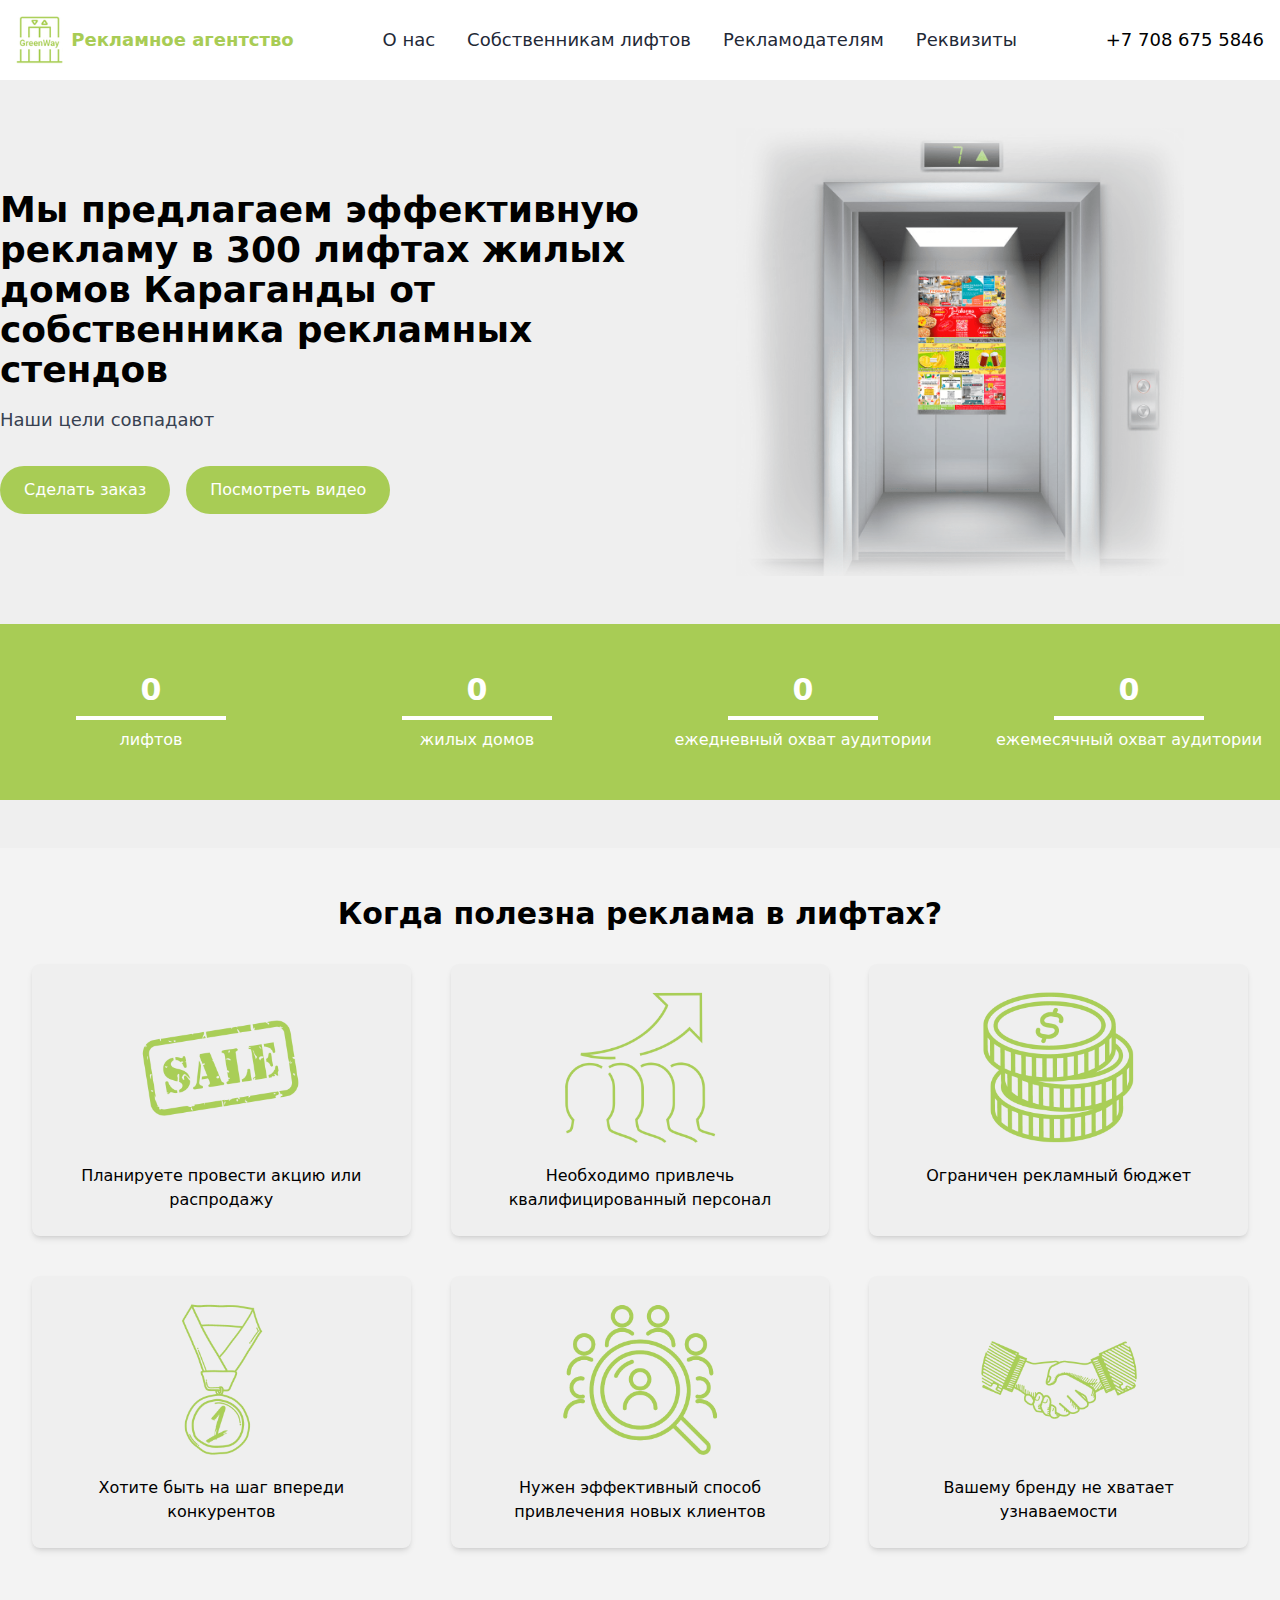
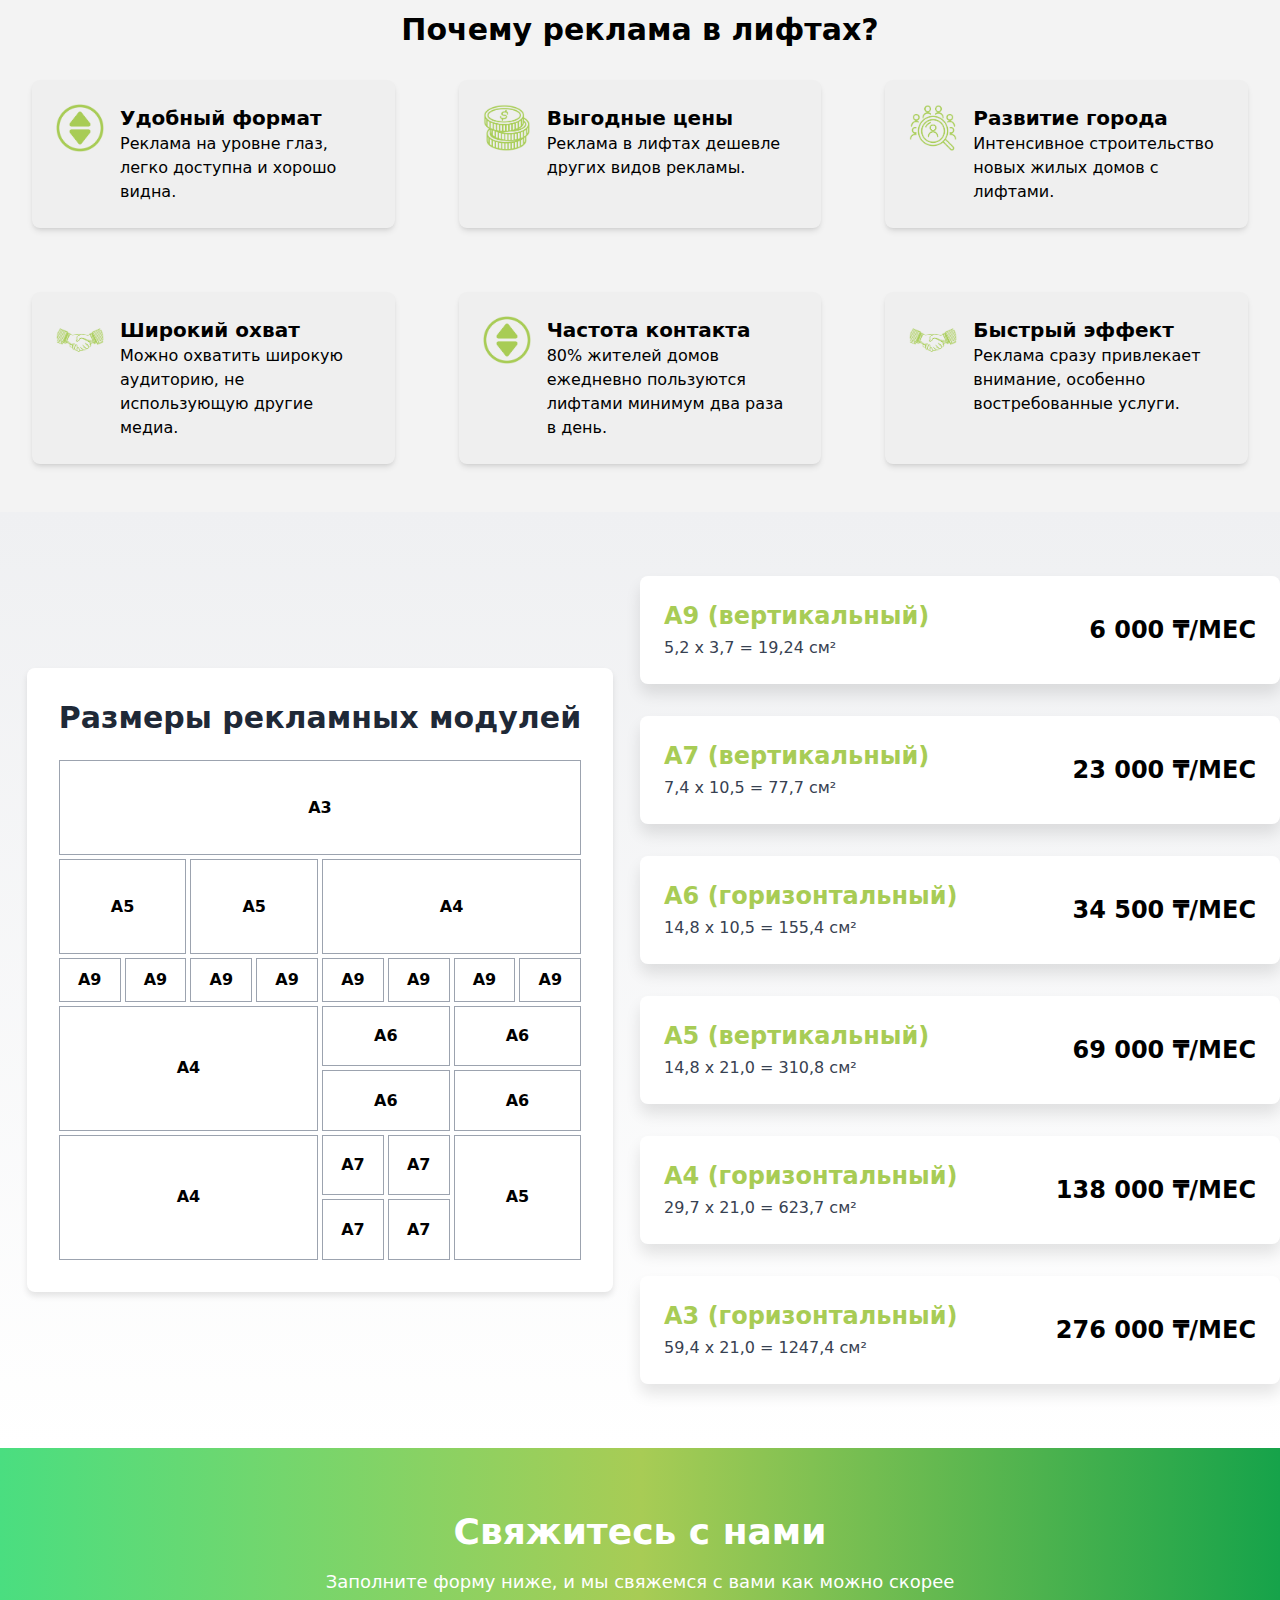
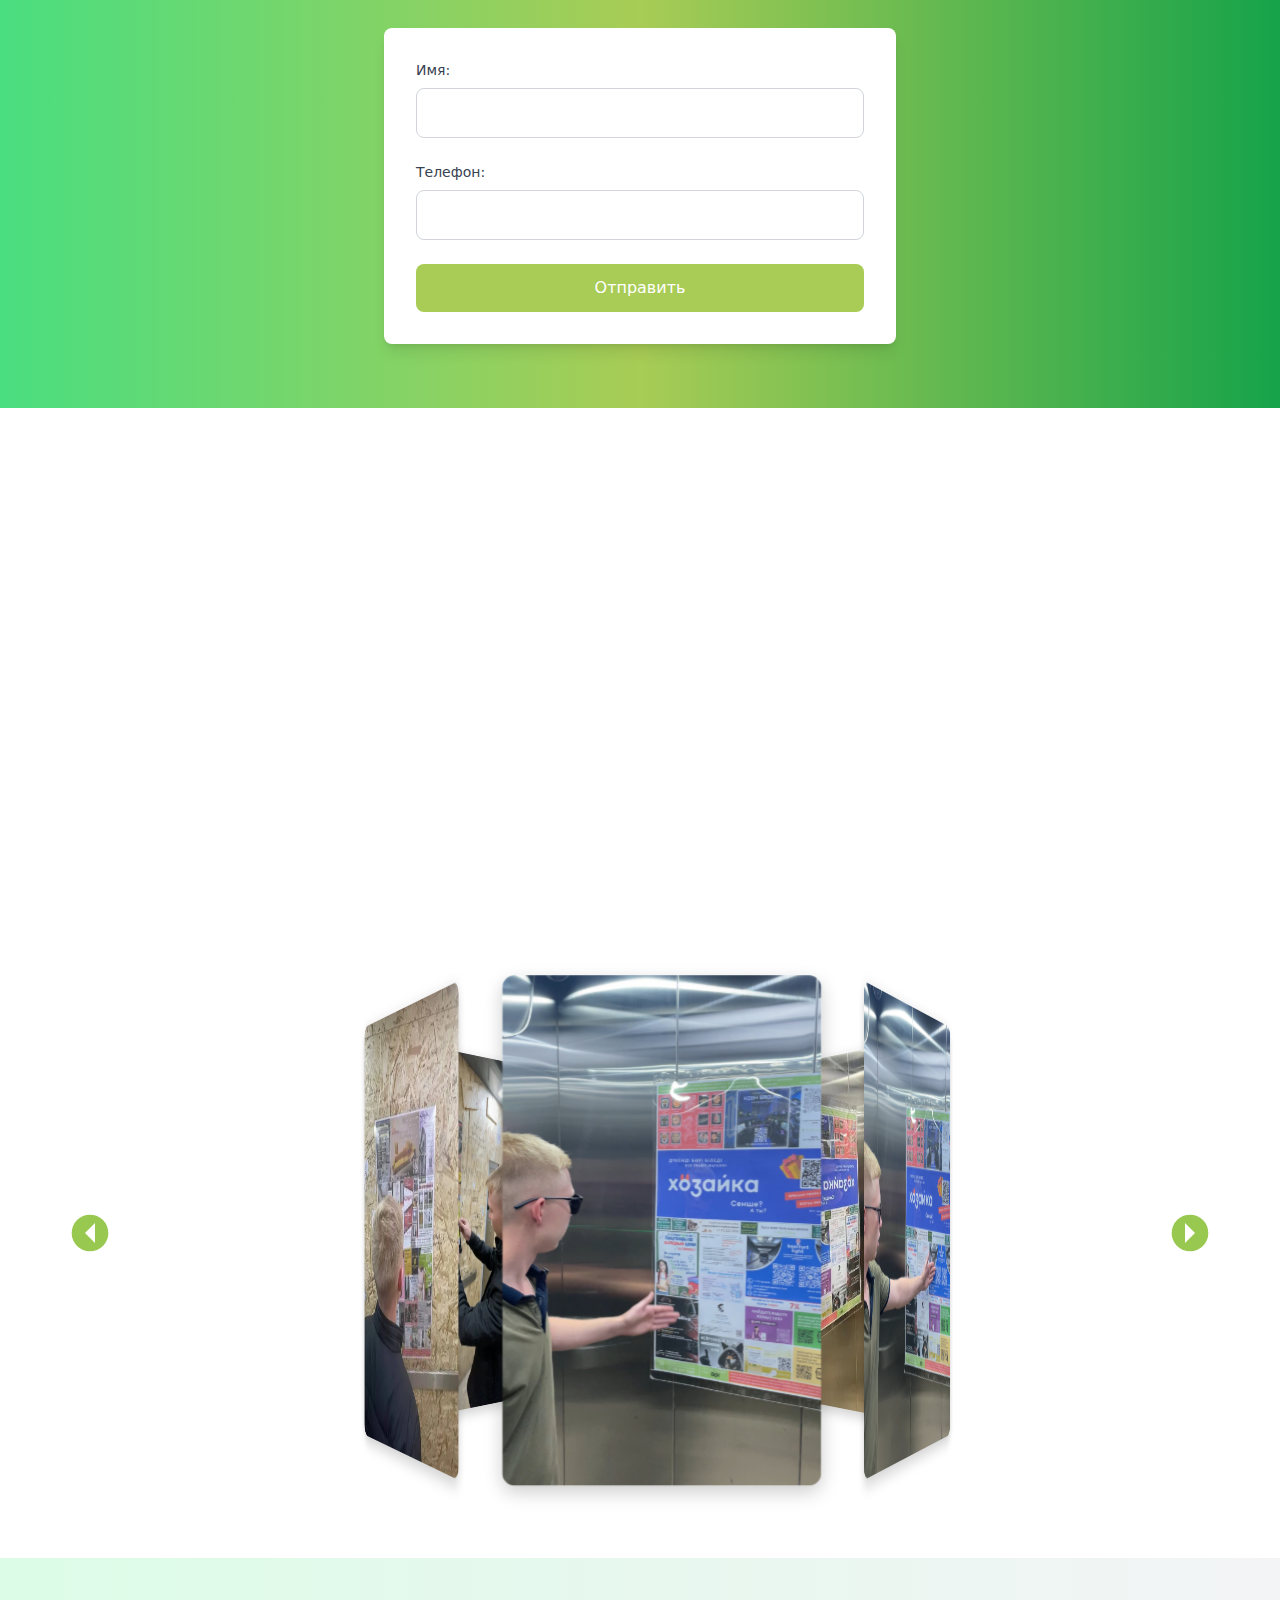
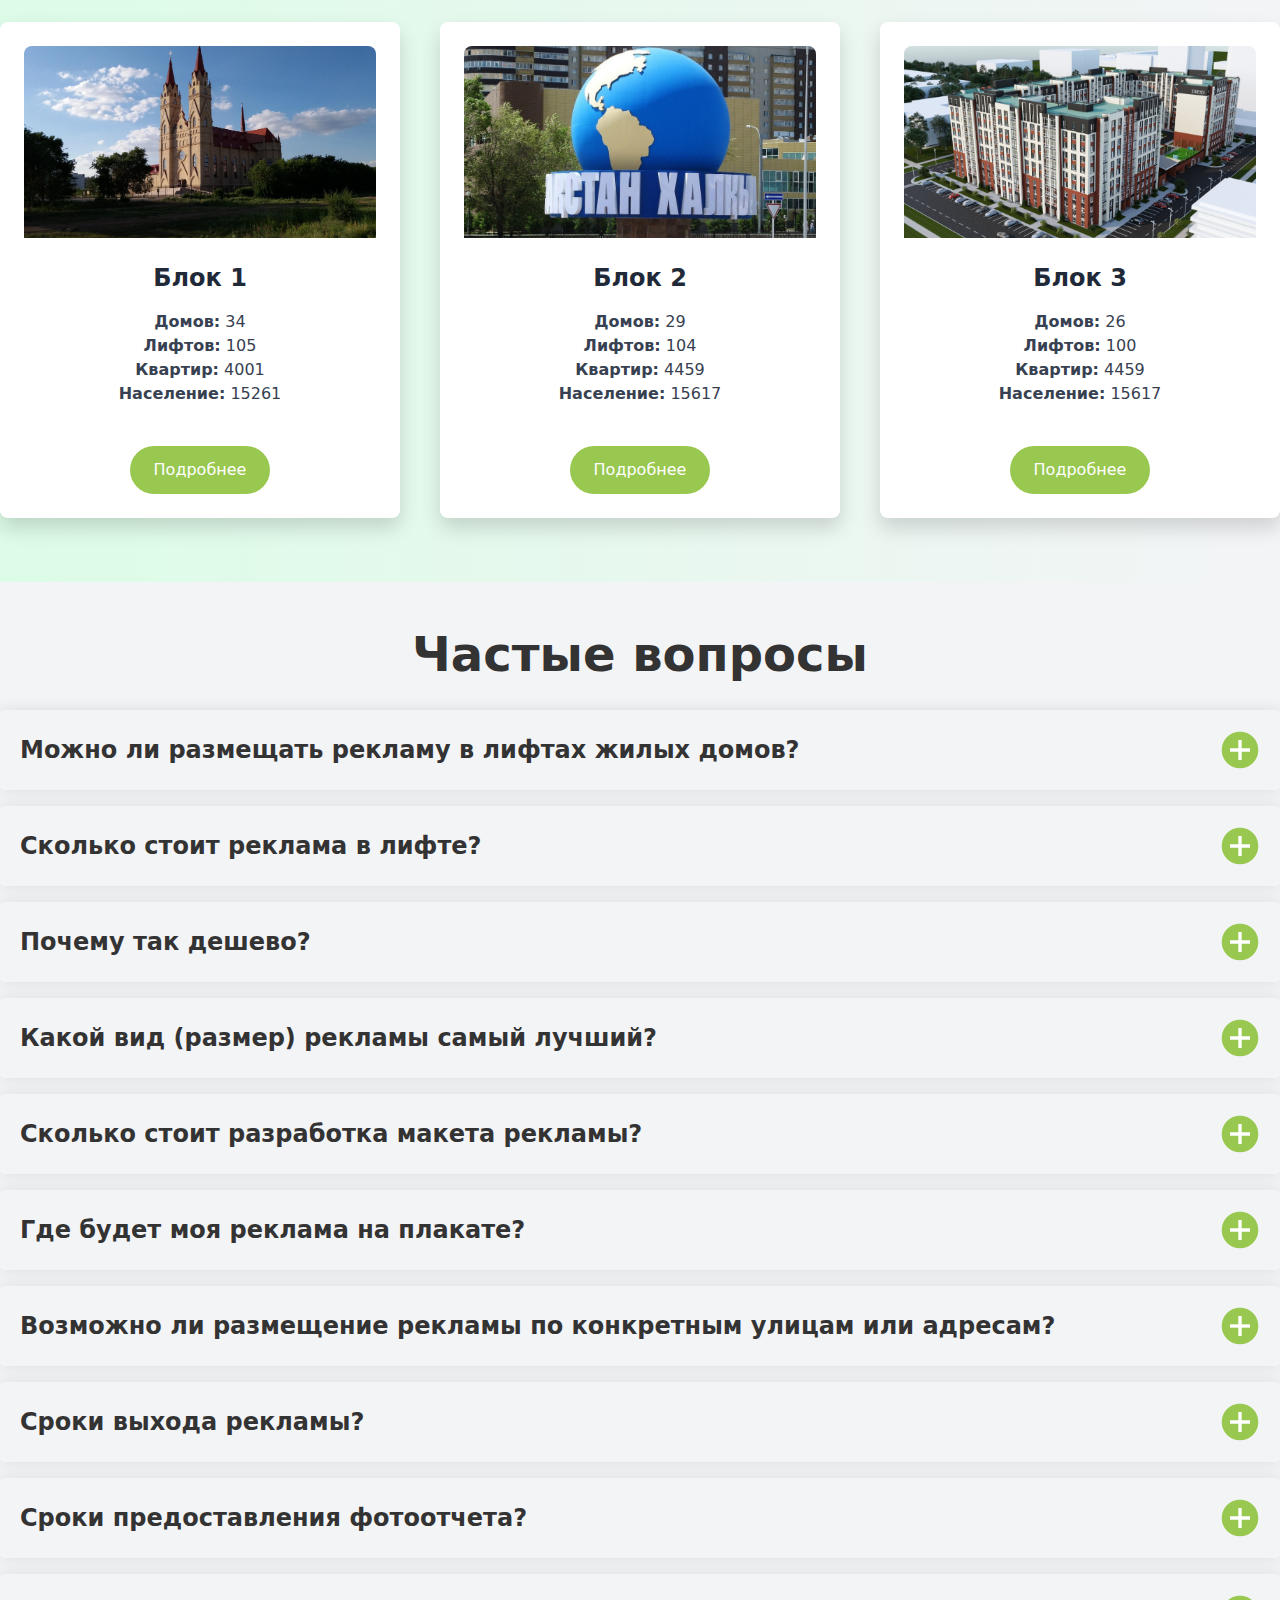
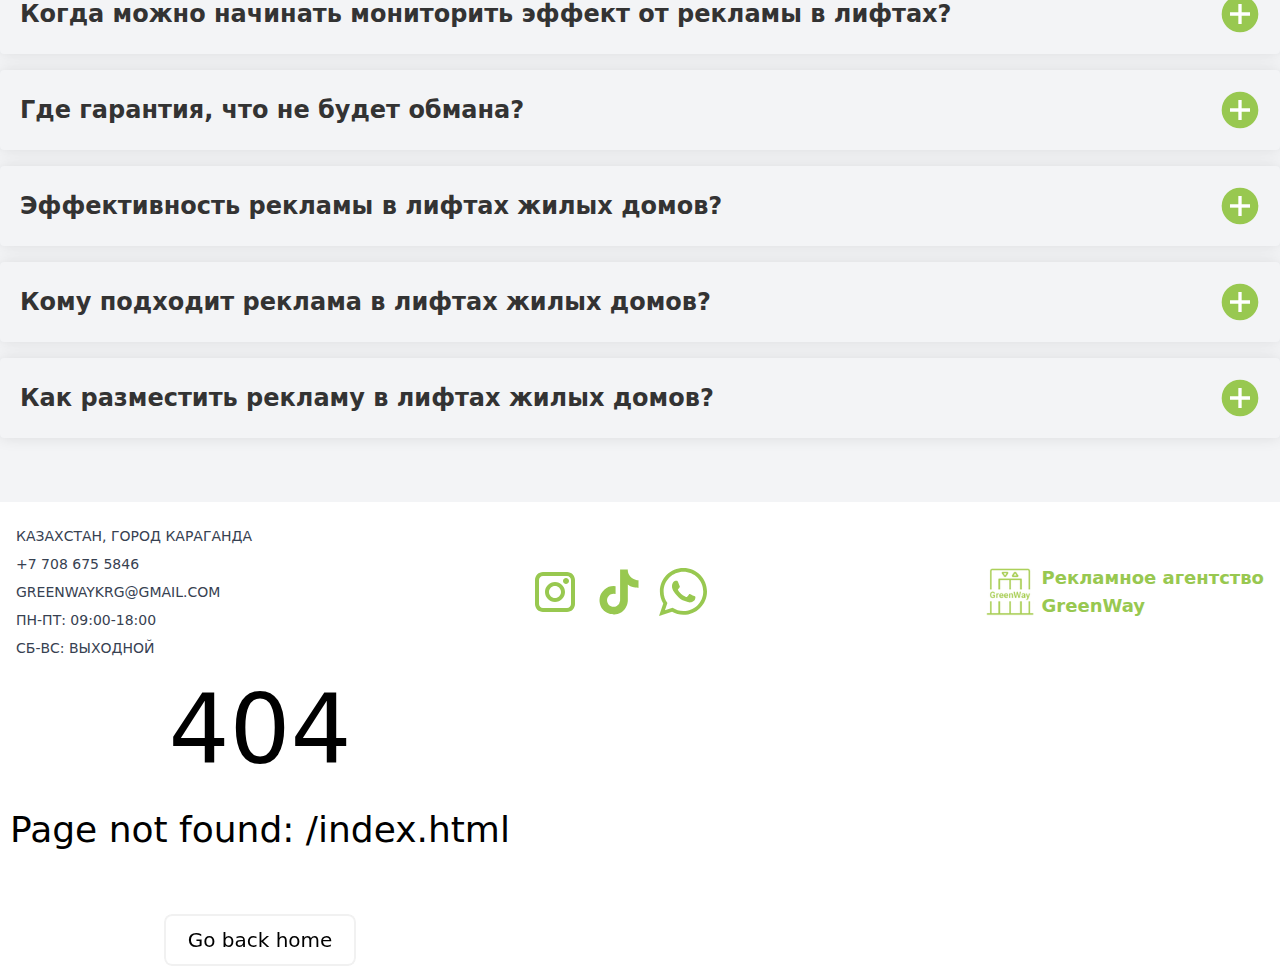
<file: index.html>
<!DOCTYPE html><html  data-capo=""><head><meta charset="utf-8">
<meta name="viewport" content="width=device-width, initial-scale=1">
<style>*,::backdrop,:after,:before{--tw-border-spacing-x:0;--tw-border-spacing-y:0;--tw-translate-x:0;--tw-translate-y:0;--tw-rotate:0;--tw-skew-x:0;--tw-skew-y:0;--tw-scale-x:1;--tw-scale-y:1;--tw-pan-x: ;--tw-pan-y: ;--tw-pinch-zoom: ;--tw-scroll-snap-strictness:proximity;--tw-gradient-from-position: ;--tw-gradient-via-position: ;--tw-gradient-to-position: ;--tw-ordinal: ;--tw-slashed-zero: ;--tw-numeric-figure: ;--tw-numeric-spacing: ;--tw-numeric-fraction: ;--tw-ring-inset: ;--tw-ring-offset-width:0px;--tw-ring-offset-color:#fff;--tw-ring-color:#3b82f680;--tw-ring-offset-shadow:0 0 #0000;--tw-ring-shadow:0 0 #0000;--tw-shadow:0 0 #0000;--tw-shadow-colored:0 0 #0000;--tw-blur: ;--tw-brightness: ;--tw-contrast: ;--tw-grayscale: ;--tw-hue-rotate: ;--tw-invert: ;--tw-saturate: ;--tw-sepia: ;--tw-drop-shadow: ;--tw-backdrop-blur: ;--tw-backdrop-brightness: ;--tw-backdrop-contrast: ;--tw-backdrop-grayscale: ;--tw-backdrop-hue-rotate: ;--tw-backdrop-invert: ;--tw-backdrop-opacity: ;--tw-backdrop-saturate: ;--tw-backdrop-sepia: ;--tw-contain-size: ;--tw-contain-layout: ;--tw-contain-paint: ;--tw-contain-style: }/*! tailwindcss v3.4.13 | MIT License | https://tailwindcss.com*/*,:after,:before{border:0 solid #e5e7eb;box-sizing:border-box}:after,:before{--tw-content:""}:host,html{line-height:1.5;-webkit-text-size-adjust:100%;font-family:ui-sans-serif,system-ui,sans-serif,Apple Color Emoji,Segoe UI Emoji,Segoe UI Symbol,Noto Color Emoji;font-feature-settings:normal;font-variation-settings:normal;tab-size:4;-webkit-tap-highlight-color:transparent}body{line-height:inherit;margin:0}hr{border-top-width:1px;color:inherit;height:0}abbr:where([title]){-webkit-text-decoration:underline dotted;text-decoration:underline dotted}h1,h2,h3,h4,h5,h6{font-size:inherit;font-weight:inherit}a{color:inherit;text-decoration:inherit}b,strong{font-weight:bolder}code,kbd,pre,samp{font-family:ui-monospace,SFMono-Regular,Menlo,Monaco,Consolas,Liberation Mono,Courier New,monospace;font-feature-settings:normal;font-size:1em;font-variation-settings:normal}small{font-size:80%}sub,sup{font-size:75%;line-height:0;position:relative;vertical-align:initial}sub{bottom:-.25em}sup{top:-.5em}table{border-collapse:collapse;border-color:inherit;text-indent:0}button,input,optgroup,select,textarea{color:inherit;font-family:inherit;font-feature-settings:inherit;font-size:100%;font-variation-settings:inherit;font-weight:inherit;letter-spacing:inherit;line-height:inherit;margin:0;padding:0}button,select{text-transform:none}button,input:where([type=button]),input:where([type=reset]),input:where([type=submit]){-webkit-appearance:button;background-color:initial;background-image:none}:-moz-focusring{outline:auto}:-moz-ui-invalid{box-shadow:none}progress{vertical-align:initial}::-webkit-inner-spin-button,::-webkit-outer-spin-button{height:auto}[type=search]{-webkit-appearance:textfield;outline-offset:-2px}::-webkit-search-decoration{-webkit-appearance:none}::-webkit-file-upload-button{-webkit-appearance:button;font:inherit}summary{display:list-item}blockquote,dd,dl,figure,h1,h2,h3,h4,h5,h6,hr,p,pre{margin:0}fieldset{margin:0}fieldset,legend{padding:0}menu,ol,ul{list-style:none;margin:0;padding:0}dialog{padding:0}textarea{resize:vertical}input::placeholder,textarea::placeholder{color:#9ca3af;opacity:1}[role=button],button{cursor:pointer}:disabled{cursor:default}audio,canvas,embed,iframe,img,object,svg,video{display:block;vertical-align:middle}img,video{height:auto;max-width:100%}[hidden]{display:none}.container{width:100%}@media (min-width:640px){.container{max-width:640px}}@media (min-width:768px){.container{max-width:768px}}@media (min-width:1024px){.container{max-width:1024px}}@media (min-width:1280px){.container{max-width:1280px}}@media (min-width:1536px){.container{max-width:1536px}}.fixed{position:fixed}.absolute{position:absolute}.relative{position:relative}.inset-0{inset:0}.right-4{right:1rem}.top-4{top:1rem}.z-50{z-index:50}.col-span-1{grid-column:span 1/span 1}.col-span-2{grid-column:span 2/span 2}.col-span-4{grid-column:span 4/span 4}.col-span-8{grid-column:span 8/span 8}.row-span-1{grid-row:span 1/span 1}.row-span-2{grid-row:span 2/span 2}.row-span-4{grid-row:span 4/span 4}.mx-4{margin-left:1rem;margin-right:1rem}.mx-auto{margin-left:auto;margin-right:auto}.mb-2{margin-bottom:.5rem}.mb-4{margin-bottom:1rem}.mb-6{margin-bottom:1.5rem}.mb-8{margin-bottom:2rem}.ml-11{margin-left:2.75rem}.ml-3{margin-left:.75rem}.mt-1{margin-top:.25rem}.mt-12{margin-top:3rem}.mt-16{margin-top:4rem}.mt-2{margin-top:.5rem}.mt-4{margin-top:1rem}.mt-6{margin-top:1.5rem}.mt-8{margin-top:2rem}.block{display:block}.flex{display:flex}.grid{display:grid}.hidden{display:none}.h-12{height:3rem}.h-40{height:10rem}.h-48{height:12rem}.h-64{height:16rem}.h-8{height:2rem}.h-\[500px\]{height:500px}.h-auto{height:auto}.w-12{width:3rem}.w-8{width:2rem}.w-\[150px\]{width:150px}.w-full{width:100%}.max-w-lg{max-width:32rem}.max-w-xl{max-width:36rem}.flex-grow{flex-grow:1}.transform{transform:translate(var(--tw-translate-x),var(--tw-translate-y)) rotate(var(--tw-rotate)) skewX(var(--tw-skew-x)) skewY(var(--tw-skew-y)) scaleX(var(--tw-scale-x)) scaleY(var(--tw-scale-y))}.cursor-pointer{cursor:pointer}.resize{resize:both}.grid-cols-1{grid-template-columns:repeat(1,minmax(0,1fr))}.grid-cols-2{grid-template-columns:repeat(2,minmax(0,1fr))}.grid-cols-8{grid-template-columns:repeat(8,minmax(0,1fr))}.flex-col{flex-direction:column}.flex-col-reverse{flex-direction:column-reverse}.items-start{align-items:flex-start}.items-center{align-items:center}.justify-center{justify-content:center}.justify-between{justify-content:space-between}.gap-1{gap:.25rem}.gap-10{gap:2.5rem}.gap-6{gap:1.5rem}.space-x-2>:not([hidden])~:not([hidden]){--tw-space-x-reverse:0;margin-left:calc(.5rem*(1 - var(--tw-space-x-reverse)));margin-right:calc(.5rem*var(--tw-space-x-reverse))}.space-x-4>:not([hidden])~:not([hidden]){--tw-space-x-reverse:0;margin-left:calc(1rem*(1 - var(--tw-space-x-reverse)));margin-right:calc(1rem*var(--tw-space-x-reverse))}.space-x-8>:not([hidden])~:not([hidden]){--tw-space-x-reverse:0;margin-left:calc(2rem*(1 - var(--tw-space-x-reverse)));margin-right:calc(2rem*var(--tw-space-x-reverse))}.space-y-2>:not([hidden])~:not([hidden]){--tw-space-y-reverse:0;margin-bottom:calc(.5rem*var(--tw-space-y-reverse));margin-top:calc(.5rem*(1 - var(--tw-space-y-reverse)))}.space-y-4>:not([hidden])~:not([hidden]){--tw-space-y-reverse:0;margin-bottom:calc(1rem*var(--tw-space-y-reverse));margin-top:calc(1rem*(1 - var(--tw-space-y-reverse)))}.space-y-8>:not([hidden])~:not([hidden]){--tw-space-y-reverse:0;margin-bottom:calc(2rem*var(--tw-space-y-reverse));margin-top:calc(2rem*(1 - var(--tw-space-y-reverse)))}.rounded-full{border-radius:9999px}.rounded-lg{border-radius:.5rem}.rounded-md{border-radius:.375rem}.rounded-t-lg{border-top-left-radius:.5rem;border-top-right-radius:.5rem}.border{border-width:1px}.border-b-4{border-bottom-width:4px}.border-gray-300{--tw-border-opacity:1;border-color:rgb(209 213 219/var(--tw-border-opacity))}.border-gray-400{--tw-border-opacity:1;border-color:rgb(156 163 175/var(--tw-border-opacity))}.border-white{--tw-border-opacity:1;border-color:rgb(255 255 255/var(--tw-border-opacity))}.bg-\[\#a8cc55\]{--tw-bg-opacity:1;background-color:rgb(168 204 85/var(--tw-bg-opacity))}.bg-\[\#efefef\]{--tw-bg-opacity:1;background-color:rgb(239 239 239/var(--tw-bg-opacity))}.bg-\[\#f3f3f3\]{--tw-bg-opacity:1;background-color:rgb(243 243 243/var(--tw-bg-opacity))}.bg-black{--tw-bg-opacity:1;background-color:rgb(0 0 0/var(--tw-bg-opacity))}.bg-custom-green{--tw-bg-opacity:1;background-color:rgb(168 204 85/var(--tw-bg-opacity))}.bg-gray-200{--tw-bg-opacity:1;background-color:rgb(229 231 235/var(--tw-bg-opacity))}.bg-gray-50{--tw-bg-opacity:1;background-color:rgb(249 250 251/var(--tw-bg-opacity))}.bg-red-500{--tw-bg-opacity:1;background-color:rgb(239 68 68/var(--tw-bg-opacity))}.bg-white{--tw-bg-opacity:1;background-color:rgb(255 255 255/var(--tw-bg-opacity))}.bg-opacity-50{--tw-bg-opacity:0.5}.bg-gradient-to-r{background-image:linear-gradient(to right,var(--tw-gradient-stops))}.from-green-100{--tw-gradient-from:#dcfce7 var(--tw-gradient-from-position);--tw-gradient-to:#dcfce700 var(--tw-gradient-to-position);--tw-gradient-stops:var(--tw-gradient-from),var(--tw-gradient-to)}.from-green-400{--tw-gradient-from:#4ade80 var(--tw-gradient-from-position);--tw-gradient-to:#4ade8000 var(--tw-gradient-to-position);--tw-gradient-stops:var(--tw-gradient-from),var(--tw-gradient-to)}.via-\[\#a8cc55\]{--tw-gradient-to:#a8cc5500 var(--tw-gradient-to-position);--tw-gradient-stops:var(--tw-gradient-from),#a8cc55 var(--tw-gradient-via-position),var(--tw-gradient-to)}.to-gray-100{--tw-gradient-to:#f3f4f6 var(--tw-gradient-to-position)}.to-green-600{--tw-gradient-to:#16a34a var(--tw-gradient-to-position)}.fill-current{fill:currentColor}.object-cover{object-fit:cover}.p-10{padding:2.5rem}.p-3{padding:.75rem}.p-4{padding:1rem}.p-6{padding:1.5rem}.p-8{padding:2rem}.px-4{padding-left:1rem;padding-right:1rem}.px-6{padding-left:1.5rem;padding-right:1.5rem}.py-12{padding-bottom:3rem;padding-top:3rem}.py-16{padding-bottom:4rem;padding-top:4rem}.py-2{padding-bottom:.5rem;padding-top:.5rem}.py-3{padding-bottom:.75rem;padding-top:.75rem}.py-6{padding-bottom:1.5rem;padding-top:1.5rem}.pb-2{padding-bottom:.5rem}.text-left{text-align:left}.text-center{text-align:center}.text-right{text-align:right}.text-2xl{font-size:1.5rem;line-height:2rem}.text-3xl{font-size:1.875rem;line-height:2.25rem}.text-4xl{font-size:2.25rem;line-height:2.5rem}.text-5xl{font-size:3rem;line-height:1}.text-lg{font-size:1.125rem;line-height:1.75rem}.text-sm{font-size:.875rem;line-height:1.25rem}.text-xl{font-size:1.25rem;line-height:1.75rem}.font-bold{font-weight:700}.font-medium{font-weight:500}.font-normal{font-weight:400}.font-semibold{font-weight:600}.leading-tight{line-height:1.25}.text-black{--tw-text-opacity:1;color:rgb(0 0 0/var(--tw-text-opacity))}.text-custom-green{--tw-text-opacity:1;color:rgb(168 204 85/var(--tw-text-opacity))}.text-gray-500{--tw-text-opacity:1;color:rgb(107 114 128/var(--tw-text-opacity))}.text-gray-700{--tw-text-opacity:1;color:rgb(55 65 81/var(--tw-text-opacity))}.text-gray-800{--tw-text-opacity:1;color:rgb(31 41 55/var(--tw-text-opacity))}.text-green-500{--tw-text-opacity:1;color:rgb(34 197 94/var(--tw-text-opacity))}.text-red-500{--tw-text-opacity:1;color:rgb(239 68 68/var(--tw-text-opacity))}.text-white{--tw-text-opacity:1;color:rgb(255 255 255/var(--tw-text-opacity))}.shadow-2xl{--tw-shadow:0 25px 50px -12px #00000040;--tw-shadow-colored:0 25px 50px -12px var(--tw-shadow-color)}.shadow-2xl,.shadow-lg{box-shadow:var(--tw-ring-offset-shadow,0 0 #0000),var(--tw-ring-shadow,0 0 #0000),var(--tw-shadow)}.shadow-lg{--tw-shadow:0 10px 15px -3px #0000001a,0 4px 6px -4px #0000001a;--tw-shadow-colored:0 10px 15px -3px var(--tw-shadow-color),0 4px 6px -4px var(--tw-shadow-color)}.shadow-md{--tw-shadow:0 4px 6px -1px #0000001a,0 2px 4px -2px #0000001a;--tw-shadow-colored:0 4px 6px -1px var(--tw-shadow-color),0 2px 4px -2px var(--tw-shadow-color)}.shadow-md,.shadow-xl{box-shadow:var(--tw-ring-offset-shadow,0 0 #0000),var(--tw-ring-shadow,0 0 #0000),var(--tw-shadow)}.shadow-xl{--tw-shadow:0 20px 25px -5px #0000001a,0 8px 10px -6px #0000001a;--tw-shadow-colored:0 20px 25px -5px var(--tw-shadow-color),0 8px 10px -6px var(--tw-shadow-color)}.transition{transition-duration:.15s;transition-property:color,background-color,border-color,text-decoration-color,fill,stroke,opacity,box-shadow,transform,filter,-webkit-backdrop-filter;transition-property:color,background-color,border-color,text-decoration-color,fill,stroke,opacity,box-shadow,transform,filter,backdrop-filter;transition-property:color,background-color,border-color,text-decoration-color,fill,stroke,opacity,box-shadow,transform,filter,backdrop-filter,-webkit-backdrop-filter;transition-timing-function:cubic-bezier(.4,0,.2,1)}.transition-shadow{transition-duration:.15s;transition-property:box-shadow;transition-timing-function:cubic-bezier(.4,0,.2,1)}.duration-300{transition-duration:.3s}.ease-in-out{transition-timing-function:cubic-bezier(.4,0,.2,1)}.hover\:bg-\[\#98b84d\]:hover{--tw-bg-opacity:1;background-color:rgb(152 184 77/var(--tw-bg-opacity))}.hover\:bg-green-500:hover{--tw-bg-opacity:1;background-color:rgb(34 197 94/var(--tw-bg-opacity))}.hover\:bg-green-600:hover{--tw-bg-opacity:1;background-color:rgb(22 163 74/var(--tw-bg-opacity))}.hover\:bg-red-600:hover{--tw-bg-opacity:1;background-color:rgb(220 38 38/var(--tw-bg-opacity))}.hover\:text-custom-green:hover{--tw-text-opacity:1;color:rgb(168 204 85/var(--tw-text-opacity))}.hover\:text-gray-700:hover{--tw-text-opacity:1;color:rgb(55 65 81/var(--tw-text-opacity))}.hover\:shadow-2xl:hover{--tw-shadow:0 25px 50px -12px #00000040;--tw-shadow-colored:0 25px 50px -12px var(--tw-shadow-color)}.hover\:shadow-2xl:hover,.hover\:shadow-lg:hover{box-shadow:var(--tw-ring-offset-shadow,0 0 #0000),var(--tw-ring-shadow,0 0 #0000),var(--tw-shadow)}.hover\:shadow-lg:hover{--tw-shadow:0 10px 15px -3px #0000001a,0 4px 6px -4px #0000001a;--tw-shadow-colored:0 10px 15px -3px var(--tw-shadow-color),0 4px 6px -4px var(--tw-shadow-color)}.focus\:outline-none:focus{outline:2px solid #0000;outline-offset:2px}.focus\:ring-2:focus{--tw-ring-offset-shadow:var(--tw-ring-inset) 0 0 0 var(--tw-ring-offset-width) var(--tw-ring-offset-color);--tw-ring-shadow:var(--tw-ring-inset) 0 0 0 calc(2px + var(--tw-ring-offset-width)) var(--tw-ring-color);box-shadow:var(--tw-ring-offset-shadow),var(--tw-ring-shadow),var(--tw-shadow,0 0 #0000)}.focus\:ring-\[\#a8cc55\]:focus,.focus\:ring-custom-green:focus{--tw-ring-opacity:1;--tw-ring-color:rgb(168 204 85/var(--tw-ring-opacity))}@media (min-width:640px){.sm\:grid-cols-2{grid-template-columns:repeat(2,minmax(0,1fr))}.sm\:grid-cols-4{grid-template-columns:repeat(4,minmax(0,1fr))}}@media (min-width:768px){.md\:block{display:block}.md\:flex{display:flex}.md\:hidden{display:none}.md\:grid-cols-2{grid-template-columns:repeat(2,minmax(0,1fr))}.md\:grid-cols-3{grid-template-columns:repeat(3,minmax(0,1fr))}.md\:flex-row{flex-direction:row}.md\:justify-end{justify-content:flex-end}.md\:space-y-0>:not([hidden])~:not([hidden]){--tw-space-y-reverse:0;margin-bottom:calc(0px*var(--tw-space-y-reverse));margin-top:calc(0px*(1 - var(--tw-space-y-reverse)))}.md\:text-left{text-align:left}}@media (min-width:1024px){.lg\:mx-0{margin-left:0;margin-right:0}.lg\:mb-0{margin-bottom:0}.lg\:w-1\/2{width:50%}.lg\:max-w-md{max-width:28rem}.lg\:grid-cols-3{grid-template-columns:repeat(3,minmax(0,1fr))}.lg\:flex-row{flex-direction:row}.lg\:justify-start{justify-content:flex-start}.lg\:gap-16{gap:4rem}.lg\:px-0{padding-left:0;padding-right:0}.lg\:px-8{padding-left:2rem;padding-right:2rem}.lg\:text-left{text-align:left}.lg\:text-4xl{font-size:2.25rem;line-height:2.5rem}}</style>
<style>section[data-v-f2b6455e]{background:linear-gradient(180deg,#eff0f2,#fff)}.bg-custom-green[data-v-f2b6455e]{background-color:#98c850}.shadow-md[data-v-f2b6455e]{box-shadow:0 4px 6px rgba(0,0,0,.1)}.shadow-lg[data-v-f2b6455e]{box-shadow:0 10px 15px rgba(0,0,0,.1)}.grid div[data-v-f2b6455e]{align-items:center;display:flex;height:100%;justify-content:center}</style>
<style>.map-container[data-v-8a2e7727]{height:500px;width:100%}</style>
<style>.carousel-wrapper[data-v-28570732]{align-items:center;display:flex;height:650px;justify-content:center;margin:0 auto;max-width:1200px;overflow:hidden;perspective:1200px}.carousel[data-v-28570732],.carousel-wrapper[data-v-28570732]{position:relative;width:100%}.carousel[data-v-28570732]{height:100%}.carousel[data-v-28570732],.carousel-slide[data-v-28570732]{transform-style:preserve-3d}.carousel-slide[data-v-28570732]{bottom:19.5%;left:41%;position:absolute;transform:translate(-50%,-50%)}.carousel-image[data-v-28570732]{border-radius:10px;box-shadow:0 5px 15px rgba(0,0,0,.2);height:100%;-o-object-fit:cover;object-fit:cover;transition:transform .5s ease;width:100%}.carousel-slide:hover .carousel-image[data-v-28570732]{transform:scale(1.05)}.nav-btn[data-v-28570732]{background:none;border:none;cursor:pointer;padding:10px;position:absolute;top:50%;transform:translateY(-50%);z-index:10}.nav-icon[data-v-28570732]{height:40px;width:40px}.prev-btn[data-v-28570732]{left:20px}.next-btn[data-v-28570732]{right:20px}@media (max-width:934px){.nav-btn[data-v-28570732]{bottom:10px;top:auto}.prev-btn[data-v-28570732]{left:calc(50% - 60px);transform:none}.next-btn[data-v-28570732]{right:calc(50% - 60px);transform:none}}@media (max-width:504px){.carousel-wrapper[data-v-28570732]{height:500px}.carousel-slide[data-v-28570732]{bottom:20%;left:36%}.prev-btn[data-v-28570732]{left:calc(50% - 80px)}.next-btn[data-v-28570732]{right:calc(50% - 80px)}}@media (max-width:390px){.carousel-wrapper[data-v-28570732]{height:400px}.carousel-slide[data-v-28570732]{bottom:25%;left:30%}.nav-icon[data-v-28570732]{height:30px;width:30px}.prev-btn[data-v-28570732]{left:calc(50% - 60px)}.next-btn[data-v-28570732]{right:calc(50% - 60px)}}</style>
<style>.bg-custom-green[data-v-7b080804]{background-color:#98c850}.shadow-xl[data-v-7b080804]{box-shadow:0 10px 20px rgba(0,0,0,.15)}.hover\:shadow-2xl[data-v-7b080804]:hover{box-shadow:0 20px 30px rgba(0,0,0,.2)}</style>
<style>.faq-section[data-v-a52ee1ae]{background:#f3f4f6}.text-primary[data-v-a52ee1ae]{color:#333}.accordion[data-v-a52ee1ae]{background:#e5e7eb;border-radius:4px;box-shadow:0 0 15px rgba(0,0,0,.1);overflow:hidden;transition:transform .6s ease-in-out,box-shadow .6s ease-in-out}.accordion.active[data-v-a52ee1ae]{box-shadow:0 0 15px rgba(0,0,0,.3);transform:scale(1.05)}.faq-header[data-v-a52ee1ae]{background:#f3f4f6;color:#333;cursor:pointer;font-size:46px;padding:20px;transition:background .3s ease,color .3s ease}.faq-header[data-v-a52ee1ae]:hover{background-color:#98c850}.faq-body[data-v-a52ee1ae]{max-height:0;opacity:0;overflow:hidden;transition:max-height .6s ease,opacity .6s ease}.accordion.active .faq-body[data-v-a52ee1ae]{max-height:500px;opacity:1}.faq-body p[data-v-a52ee1ae]{animation:fadeIn-a52ee1ae .8s ease-in-out;color:#4b5563;font-size:18px;padding:20px}@keyframes fadeIn-a52ee1ae{0%{opacity:0;transform:translateY(-10px)}to{opacity:1;transform:translateY(0)}}.faq-icon[data-v-a52ee1ae]{height:40px;transition:transform .4s ease-in-out;width:40px}.accordion.active .faq-icon[data-v-a52ee1ae]{transform:rotate(45deg)}</style>
<style>.text-custom-green[data-v-39ecf671]{color:#98c850}</style>
<link rel="stylesheet" href="/_nuxt/index.Bsq9RVva.css">
<link rel="preload" as="fetch" crossorigin="anonymous" href="/_payload.json?87a9b7df-76d6-4876-96cc-e567812833b7">
<link rel="modulepreload" as="script" crossorigin href="/_nuxt/Ckvx0-aD.js">
<link rel="modulepreload" as="script" crossorigin href="/_nuxt/L61JVaXD.js">
<link rel="modulepreload" as="script" crossorigin href="/_nuxt/BljQrDYq.js">
<script src="https://maps.api.2gis.ru/2.0/loader.js?pkg=full" defer></script>
<link rel="prefetch" as="script" crossorigin href="/_nuxt/Bb1q5vLr.js">
<link rel="prefetch" as="script" crossorigin href="/_nuxt/DOaGaxdE.js">
<link rel="prefetch" as="image" type="image/png" href="/_nuxt/LIFT.DQ1PNfH-.png">
<link rel="prefetch" as="image" type="image/png" href="/_nuxt/button.BXOBi4ev.png">
<link rel="prefetch" as="image" type="image/png" href="/_nuxt/hand.B4OCLdPB.png">
<link rel="prefetch" as="image" type="image/png" href="/_nuxt/medal.ygx7rKrw.png">
<link rel="prefetch" as="image" type="image/png" href="/_nuxt/money.DJ3toC8H.png">
<link rel="prefetch" as="image" type="image/png" href="/_nuxt/people.D8B6CIWY.png">
<link rel="prefetch" as="image" type="image/png" href="/_nuxt/sale.DK8xt-3Q.png">
<link rel="prefetch" as="image" type="image/png" href="/_nuxt/staff.B2Z4Mv-r.png">
<link rel="prefetch" as="image" type="image/png" href="/_nuxt/1b.DwlJ4O7L.png">
<link rel="prefetch" as="image" type="image/png" href="/_nuxt/2b.CbF2Z-jx.png">
<link rel="prefetch" as="image" type="image/png" href="/_nuxt/3b.BVIxoq-k.png">
<link rel="prefetch" as="image" type="image/webp" href="/_nuxt/5.BlPUXf-2.webp">
<link rel="prefetch" as="image" type="image/webp" href="/_nuxt/1.Cypd66bz.webp">
<link rel="prefetch" as="image" type="image/webp" href="/_nuxt/2.CioFN29f.webp">
<link rel="prefetch" as="image" type="image/webp" href="/_nuxt/3.ogX7Y6ns.webp">
<link rel="prefetch" as="image" type="image/webp" href="/_nuxt/4.DN6YWjMZ.webp">
<link rel="prefetch" as="image" type="image/webp" href="/_nuxt/6.B-RFeXPC.webp">
<script type="module" src="/_nuxt/Ckvx0-aD.js" crossorigin></script></head><body><div id="__nuxt"><div><div><header class="bg-white shadow-md"><div class="container mx-auto flex items-center justify-between p-4"><div class="flex items-center space-x-2"><img src="[data-uri]" alt="Logo" class="h-12"><span class="font-bold text-lg text-custom-green">Рекламное агентство</span></div><div class="md:hidden"><button class="text-gray-800 focus:outline-none"><svg class="w-8 h-8" fill="none" stroke="currentColor" viewBox="0 0 24 24" xmlns="http://www.w3.org/2000/svg"><path stroke-linecap="round" stroke-linejoin="round" stroke-width="2" d="M4 6h16M4 12h16m-7 6h7"></path></svg></button></div><nav class="hidden md:flex space-x-8 flex-grow justify-center text-lg"><a href="#about" class="text-gray-800 hover:text-custom-green">О нас</a><a href="#services" class="text-gray-800 hover:text-custom-green">Собственникам лифтов</a><a href="#contact" class="text-gray-800 hover:text-custom-green">Рекламодателям</a><a href="#bank" class="text-gray-800 hover:text-custom-green">Реквизиты</a></nav><div class="hidden md:block"><a href="https://wa.me/77086755846" class="font-normal text-lg text-black hover:text-custom-green" target="_blank" rel="noopener noreferrer"> +7 708 675 5846 </a></div></div><!----></header><section class="bg-[#efefef] py-12" id="about" data-v-f798b376><div class="container mx-auto flex flex-col-reverse lg:flex-row items-center justify-between px-6 lg:px-0" data-v-f798b376><div class="text-center lg:text-left lg:w-1/2" data-v-f798b376><h2 class="text-2xl lg:text-4xl font-bold text-black leading-tight" data-v-f798b376> Мы предлагаем эффективную рекламу в 300 лифтах жилых домов Караганды от собственника рекламных стендов </h2><p class="text-gray-700 mt-4 text-lg" data-v-f798b376>Наши цели совпадают</p><div class="flex justify-center lg:justify-start space-x-4 mt-8" data-v-f798b376><button class="bg-custom-green text-white py-3 px-6 rounded-full hover:bg-green-500 transition" data-v-f798b376> Сделать заказ </button><a href="#video" class="bg-custom-green text-white py-3 px-6 rounded-full hover:bg-green-500 transition" data-v-f798b376> Посмотреть видео </a></div></div><div class="lg:w-1/2 flex justify-center mb-8 lg:mb-0" data-v-f798b376><img src="/_nuxt/LIFT.DQ1PNfH-.png" alt="Лифт с рекламой" class="w-full h-auto lg:max-w-md" data-v-f798b376></div></div><div class="bg-custom-green py-12 mt-12" data-v-f798b376><div class="container mx-auto grid grid-cols-2 sm:grid-cols-4 gap-6 text-center text-white" data-v-f798b376><!--[--><div class="stat-item" data-v-f798b376><h3 class="text-3xl font-bold border-b-4 border-white w-[150px] mx-auto pb-2" data-target="200" data-v-f798b376>0</h3><p class="mt-2" data-v-f798b376>лифтов</p></div><div class="stat-item" data-v-f798b376><h3 class="text-3xl font-bold border-b-4 border-white w-[150px] mx-auto pb-2" data-target="150" data-v-f798b376>0</h3><p class="mt-2" data-v-f798b376>жилых домов</p></div><div class="stat-item" data-v-f798b376><h3 class="text-3xl font-bold border-b-4 border-white w-[150px] mx-auto pb-2" data-target="36000" data-v-f798b376>0</h3><p class="mt-2" data-v-f798b376>ежедневный охват аудитории</p></div><div class="stat-item" data-v-f798b376><h3 class="text-3xl font-bold border-b-4 border-white w-[150px] mx-auto pb-2" data-target="1080000" data-v-f798b376>0</h3><p class="mt-2" data-v-f798b376>ежемесячный охват аудитории</p></div><!--]--></div></div><!----></section><section class="py-12 bg-[#f3f3f3]" id="services"><div class="container mx-auto text-center px-6 lg:px-8"><h2 class="text-3xl font-bold text-black mb-8">Когда полезна реклама в лифтах?</h2><div class="grid grid-cols-1 md:grid-cols-3 gap-10"><div class="bg-[#efefef] rounded-lg p-6 shadow-md hover:shadow-lg transition-shadow duration-300"><img src="/_nuxt/sale.DK8xt-3Q.png" alt="Sale" class="mx-auto h-40 mb-4"><p>Планируете провести акцию или распродажу</p></div><div class="bg-[#efefef] rounded-lg p-6 shadow-md hover:shadow-lg transition-shadow duration-300"><img src="/_nuxt/staff.B2Z4Mv-r.png" alt="Staff" class="mx-auto h-40 mb-4"><p>Необходимо привлечь квалифицированный персонал</p></div><div class="bg-[#efefef] rounded-lg p-6 shadow-md hover:shadow-lg transition-shadow duration-300"><img src="/_nuxt/money.DJ3toC8H.png" alt="Money" class="mx-auto h-40 mb-4"><p>Ограничен рекламный бюджет</p></div><div class="bg-[#efefef] rounded-lg p-6 shadow-md hover:shadow-lg transition-shadow duration-300"><img src="/_nuxt/medal.ygx7rKrw.png" alt="Medal" class="mx-auto h-40 mb-4"><p>Хотите быть на шаг впереди конкурентов</p></div><div class="bg-[#efefef] rounded-lg p-6 shadow-md hover:shadow-lg transition-shadow duration-300"><img src="/_nuxt/people.D8B6CIWY.png" alt="People" class="mx-auto h-40 mb-4"><p>Нужен эффективный способ привлечения новых клиентов</p></div><div class="bg-[#efefef] rounded-lg p-6 shadow-md hover:shadow-lg transition-shadow duration-300"><img src="/_nuxt/hand.B4OCLdPB.png" alt="Hand" class="mx-auto h-40 mb-4"><p>Вашему бренду не хватает узнаваемости</p></div></div></div><div class="container mx-auto text-center mt-16 px-6 lg:px-8"><h2 class="text-3xl font-bold text-black mb-8">Почему реклама в лифтах?</h2><div class="grid grid-cols-1 md:grid-cols-2 gap-10 lg:grid-cols-3 lg:gap-16 text-left"><div class="flex items-start space-x-4 bg-[#efefef] rounded-lg p-6 shadow-md hover:shadow-lg transition-shadow duration-300"><img src="/_nuxt/button.BXOBi4ev.png" alt="Button" class="h-12"><div><h3 class="text-xl font-bold">Удобный формат</h3><p>Реклама на уровне глаз, легко доступна и хорошо видна.</p></div></div><div class="flex items-start space-x-4 bg-[#efefef] rounded-lg p-6 shadow-md hover:shadow-lg transition-shadow duration-300"><img src="/_nuxt/money.DJ3toC8H.png" alt="Prices" class="h-12"><div><h3 class="text-xl font-bold">Выгодные цены</h3><p>Реклама в лифтах дешевле других видов рекламы.</p></div></div><div class="flex items-start space-x-4 bg-[#efefef] rounded-lg p-6 shadow-md hover:shadow-lg transition-shadow duration-300"><img src="/_nuxt/people.D8B6CIWY.png" alt="City" class="h-12"><div><h3 class="text-xl font-bold">Развитие города</h3><p>Интенсивное строительство новых жилых домов с лифтами.</p></div></div><div class="flex items-start space-x-4 bg-[#efefef] rounded-lg p-6 shadow-md hover:shadow-lg transition-shadow duration-300"><img src="/_nuxt/hand.B4OCLdPB.png" alt="Reach" class="h-12"><div><h3 class="text-xl font-bold">Широкий охват</h3><p>Можно охватить широкую аудиторию, не использующую другие медиа.</p></div></div><div class="flex items-start space-x-4 bg-[#efefef] rounded-lg p-6 shadow-md hover:shadow-lg transition-shadow duration-300"><img src="/_nuxt/button.BXOBi4ev.png" alt="Contact" class="h-12"><div><h3 class="text-xl font-bold">Частота контакта</h3><p>80% жителей домов ежедневно пользуются лифтами минимум два раза в день.</p></div></div><div class="flex items-start space-x-4 bg-[#efefef] rounded-lg p-6 shadow-md hover:shadow-lg transition-shadow duration-300"><img src="/_nuxt/hand.B4OCLdPB.png" alt="Effect" class="h-12"><div><h3 class="text-xl font-bold">Быстрый эффект</h3><p>Реклама сразу привлекает внимание, особенно востребованные услуги.</p></div></div></div></div></section><section class="bg-[#efefef] py-16" id="contact" data-v-f2b6455e><div class="container mx-auto flex flex-col lg:flex-row items-center" data-v-f2b6455e><div class="lg:w-1/2 flex justify-center mb-8 lg:mb-0" data-v-f2b6455e><div class="bg-white rounded-lg shadow-md p-8" data-v-f2b6455e><h2 class="text-3xl font-bold text-center text-gray-800 mb-6" data-v-f2b6455e>Размеры рекламных модулей</h2><div class="grid grid-cols-8 gap-1 w-full h-[500px]" data-v-f2b6455e><div class="border border-gray-400 col-span-8 row-span-4 flex items-center justify-center font-bold w-full" data-v-f2b6455e>A3</div><div class="border border-gray-400 col-span-2 row-span-4 flex items-center justify-center font-bold w-full" data-v-f2b6455e>A5</div><div class="border border-gray-400 col-span-2 row-span-4 flex items-center justify-center font-bold w-full" data-v-f2b6455e>A5</div><div class="border border-gray-400 col-span-4 row-span-4 flex items-center justify-center font-bold w-full" data-v-f2b6455e>A4</div><div class="border border-gray-400 col-span-1 row-span-1 flex items-center justify-center font-bold w-full" data-v-f2b6455e>A9</div><div class="border border-gray-400 col-span-1 row-span-1 flex items-center justify-center font-bold w-full" data-v-f2b6455e>A9</div><div class="border border-gray-400 col-span-1 row-span-1 flex items-center justify-center font-bold w-full" data-v-f2b6455e>A9</div><div class="border border-gray-400 col-span-1 row-span-1 flex items-center justify-center font-bold w-full" data-v-f2b6455e>A9</div><div class="border border-gray-400 col-span-1 row-span-1 flex items-center justify-center font-bold w-full" data-v-f2b6455e>A9</div><div class="border border-gray-400 col-span-1 row-span-1 flex items-center justify-center font-bold w-full" data-v-f2b6455e>A9</div><div class="border border-gray-400 col-span-1 row-span-1 flex items-center justify-center font-bold w-full" data-v-f2b6455e>A9</div><div class="border border-gray-400 col-span-1 row-span-1 flex items-center justify-center font-bold w-full" data-v-f2b6455e>A9</div><div class="border border-gray-400 col-span-4 row-span-4 flex items-center justify-center font-bold w-full" data-v-f2b6455e>A4</div><div class="border border-gray-400 col-span-2 row-span-2 flex items-center justify-center font-bold w-full" data-v-f2b6455e>A6</div><div class="border border-gray-400 col-span-2 row-span-2 flex items-center justify-center font-bold w-full" data-v-f2b6455e>A6</div><div class="border border-gray-400 col-span-2 row-span-2 flex items-center justify-center font-bold w-full" data-v-f2b6455e>A6</div><div class="border border-gray-400 col-span-2 row-span-2 flex items-center justify-center font-bold w-full" data-v-f2b6455e>A6</div><div class="border border-gray-400 col-span-4 row-span-4 flex items-center justify-center font-bold w-full" data-v-f2b6455e>A4</div><div class="border border-gray-400 col-span-1 row-span-2 flex items-center justify-center font-bold w-full" data-v-f2b6455e>A7</div><div class="border border-gray-400 col-span-1 row-span-2 flex items-center justify-center font-bold w-full" data-v-f2b6455e>A7</div><div class="border border-gray-400 col-span-2 row-span-4 flex items-center justify-center font-bold w-full" data-v-f2b6455e>A5</div><div class="border border-gray-400 col-span-1 row-span-2 flex items-center justify-center font-bold w-full" data-v-f2b6455e>A7</div><div class="border border-gray-400 col-span-1 row-span-2 flex items-center justify-center font-bold w-full" data-v-f2b6455e>A7</div></div></div></div><div class="lg:w-1/2 flex flex-col space-y-8" data-v-f2b6455e><!--[--><div class="bg-white rounded-lg shadow-lg p-6 flex flex-col items-center" data-v-f2b6455e><div class="w-full flex justify-between items-center" data-v-f2b6455e><div data-v-f2b6455e><h3 class="text-2xl font-bold text-custom-green" data-v-f2b6455e>A9 (вертикальный)</h3><p class="text-gray-700 mt-1" data-v-f2b6455e>5,2 x 3,7 = 19,24 см²</p></div><p class="text-2xl font-bold text-black" data-v-f2b6455e>6 000 ₸/МЕС</p></div></div><div class="bg-white rounded-lg shadow-lg p-6 flex flex-col items-center" data-v-f2b6455e><div class="w-full flex justify-between items-center" data-v-f2b6455e><div data-v-f2b6455e><h3 class="text-2xl font-bold text-custom-green" data-v-f2b6455e>A7 (вертикальный)</h3><p class="text-gray-700 mt-1" data-v-f2b6455e>7,4 x 10,5 = 77,7 см²</p></div><p class="text-2xl font-bold text-black" data-v-f2b6455e>23 000 ₸/МЕС</p></div></div><div class="bg-white rounded-lg shadow-lg p-6 flex flex-col items-center" data-v-f2b6455e><div class="w-full flex justify-between items-center" data-v-f2b6455e><div data-v-f2b6455e><h3 class="text-2xl font-bold text-custom-green" data-v-f2b6455e>A6 (горизонтальный)</h3><p class="text-gray-700 mt-1" data-v-f2b6455e>14,8 x 10,5 = 155,4 см²</p></div><p class="text-2xl font-bold text-black" data-v-f2b6455e>34 500 ₸/МЕС</p></div></div><div class="bg-white rounded-lg shadow-lg p-6 flex flex-col items-center" data-v-f2b6455e><div class="w-full flex justify-between items-center" data-v-f2b6455e><div data-v-f2b6455e><h3 class="text-2xl font-bold text-custom-green" data-v-f2b6455e>A5 (вертикальный)</h3><p class="text-gray-700 mt-1" data-v-f2b6455e>14,8 x 21,0 = 310,8 см²</p></div><p class="text-2xl font-bold text-black" data-v-f2b6455e>69 000 ₸/МЕС</p></div></div><div class="bg-white rounded-lg shadow-lg p-6 flex flex-col items-center" data-v-f2b6455e><div class="w-full flex justify-between items-center" data-v-f2b6455e><div data-v-f2b6455e><h3 class="text-2xl font-bold text-custom-green" data-v-f2b6455e>A4 (горизонтальный)</h3><p class="text-gray-700 mt-1" data-v-f2b6455e>29,7 x 21,0 = 623,7 см²</p></div><p class="text-2xl font-bold text-black" data-v-f2b6455e>138 000 ₸/МЕС</p></div></div><div class="bg-white rounded-lg shadow-lg p-6 flex flex-col items-center" data-v-f2b6455e><div class="w-full flex justify-between items-center" data-v-f2b6455e><div data-v-f2b6455e><h3 class="text-2xl font-bold text-custom-green" data-v-f2b6455e>A3 (горизонтальный)</h3><p class="text-gray-700 mt-1" data-v-f2b6455e>59,4 x 21,0 = 1247,4 см²</p></div><p class="text-2xl font-bold text-black" data-v-f2b6455e>276 000 ₸/МЕС</p></div></div><!--]--></div></div></section><div class="w-full bg-gradient-to-r from-green-400 via-[#a8cc55] to-green-600 py-16" data-v-82febbd1><div class="container mx-auto px-6 lg:px-8" data-v-82febbd1><div class="text-center mb-8" data-v-82febbd1><h2 class="text-4xl font-bold text-white mb-4" data-v-82febbd1>Свяжитесь с нами</h2><p class="text-lg text-white" data-v-82febbd1>Заполните форму ниже, и мы свяжемся с вами как можно скорее</p></div><div class="max-w-lg mx-auto bg-white rounded-lg shadow-lg p-8" data-v-82febbd1><form data-v-82febbd1><div class="mb-6" data-v-82febbd1><label for="name" class="block text-sm font-medium text-gray-700 mb-2" data-v-82febbd1>Имя:</label><input value="" type="text" id="name" required class="w-full border border-gray-300 rounded-lg p-3 focus:outline-none focus:ring-2 focus:ring-[#a8cc55]" data-v-82febbd1></div><div class="mb-6" data-v-82febbd1><label for="phone" class="block text-sm font-medium text-gray-700 mb-2" data-v-82febbd1>Телефон:</label><input value="" type="tel" id="phone" required class="w-full border border-gray-300 rounded-lg p-3 focus:outline-none focus:ring-2 focus:ring-[#a8cc55]" data-v-82febbd1></div><button type="submit" class="w-full bg-[#a8cc55] text-white py-3 rounded-lg hover:bg-[#98b84d] transition duration-300" data-v-82febbd1>Отправить</button></form><!----></div></div></div><div><div data-v-8a2e7727><div class="map-container" data-v-8a2e7727></div></div></div><div class="carousel-wrapper" data-v-28570732><div class="carousel" data-v-28570732><!--[--><div class="carousel-slide" style="transform:rotateY(0deg) translateZ(259.8076211353316px);width:250px;height:400px;transition:transform 0.5s ease-in-out;" data-v-28570732><img src="/_nuxt/5.BlPUXf-2.webp" alt="carousel image" class="carousel-image" data-v-28570732></div><div class="carousel-slide" style="transform:rotateY(60deg) translateZ(259.8076211353316px);width:250px;height:400px;transition:transform 0.5s ease-in-out;" data-v-28570732><img src="/_nuxt/1.Cypd66bz.webp" alt="carousel image" class="carousel-image" data-v-28570732></div><div class="carousel-slide" style="transform:rotateY(120deg) translateZ(259.8076211353316px);width:250px;height:400px;transition:transform 0.5s ease-in-out;" data-v-28570732><img src="/_nuxt/2.CioFN29f.webp" alt="carousel image" class="carousel-image" data-v-28570732></div><div class="carousel-slide" style="transform:rotateY(180deg) translateZ(259.8076211353316px);width:250px;height:400px;transition:transform 0.5s ease-in-out;" data-v-28570732><img src="/_nuxt/3.ogX7Y6ns.webp" alt="carousel image" class="carousel-image" data-v-28570732></div><div class="carousel-slide" style="transform:rotateY(240deg) translateZ(259.8076211353316px);width:250px;height:400px;transition:transform 0.5s ease-in-out;" data-v-28570732><img src="/_nuxt/4.DN6YWjMZ.webp" alt="carousel image" class="carousel-image" data-v-28570732></div><div class="carousel-slide" style="transform:rotateY(300deg) translateZ(259.8076211353316px);width:250px;height:400px;transition:transform 0.5s ease-in-out;" data-v-28570732><img src="/_nuxt/6.B-RFeXPC.webp" alt="carousel image" class="carousel-image" data-v-28570732></div><!--]--></div><button class="nav-btn prev-btn" data-v-28570732><svg xmlns="http://www.w3.org/2000/svg" viewBox="0 0 24 24" class="nav-icon" data-v-28570732><circle cx="12" cy="12" r="11" fill="#98C850" stroke="none" data-v-28570732></circle><polygon points="15,6 9,12 15,18" fill="white" data-v-28570732></polygon></svg></button><button class="nav-btn next-btn" data-v-28570732><svg xmlns="http://www.w3.org/2000/svg" viewBox="0 0 24 24" class="nav-icon" data-v-28570732><circle cx="12" cy="12" r="11" fill="#98C850" stroke="none" data-v-28570732></circle><polygon points="9,6 15,12 9,18" fill="white" data-v-28570732></polygon></svg></button></div><section class="bg-gradient-to-r from-green-100 to-gray-100 py-16" data-v-7b080804><div class="container mx-auto grid grid-cols-1 sm:grid-cols-2 md:grid-cols-3 gap-10" data-v-7b080804><!--[--><div class="bg-white shadow-xl rounded-lg p-6 text-center hover:shadow-2xl transition-shadow duration-300" data-v-7b080804><img src="/_nuxt/1b.DwlJ4O7L.png" alt="Image" class="w-full h-48 object-cover rounded-t-lg mb-6" data-v-7b080804><h3 class="text-2xl font-bold text-gray-800 mb-4" data-v-7b080804>Блок 1</h3><div class="text-gray-700 mb-4" data-v-7b080804><p data-v-7b080804><strong data-v-7b080804>Домов:</strong> 34</p><p data-v-7b080804><strong data-v-7b080804>Лифтов:</strong> 105</p><p data-v-7b080804><strong data-v-7b080804>Квартир:</strong> 4001</p><p data-v-7b080804><strong data-v-7b080804>Население:</strong> 15261</p></div><button class="mt-6 bg-custom-green text-white py-3 px-6 rounded-full hover:bg-green-600 transition duration-300" data-v-7b080804> Подробнее </button></div><div class="bg-white shadow-xl rounded-lg p-6 text-center hover:shadow-2xl transition-shadow duration-300" data-v-7b080804><img src="/_nuxt/2b.CbF2Z-jx.png" alt="Image" class="w-full h-48 object-cover rounded-t-lg mb-6" data-v-7b080804><h3 class="text-2xl font-bold text-gray-800 mb-4" data-v-7b080804>Блок 2</h3><div class="text-gray-700 mb-4" data-v-7b080804><p data-v-7b080804><strong data-v-7b080804>Домов:</strong> 29</p><p data-v-7b080804><strong data-v-7b080804>Лифтов:</strong> 104</p><p data-v-7b080804><strong data-v-7b080804>Квартир:</strong> 4459</p><p data-v-7b080804><strong data-v-7b080804>Население:</strong> 15617</p></div><button class="mt-6 bg-custom-green text-white py-3 px-6 rounded-full hover:bg-green-600 transition duration-300" data-v-7b080804> Подробнее </button></div><div class="bg-white shadow-xl rounded-lg p-6 text-center hover:shadow-2xl transition-shadow duration-300" data-v-7b080804><img src="/_nuxt/3b.BVIxoq-k.png" alt="Image" class="w-full h-48 object-cover rounded-t-lg mb-6" data-v-7b080804><h3 class="text-2xl font-bold text-gray-800 mb-4" data-v-7b080804>Блок 3</h3><div class="text-gray-700 mb-4" data-v-7b080804><p data-v-7b080804><strong data-v-7b080804>Домов:</strong> 26</p><p data-v-7b080804><strong data-v-7b080804>Лифтов:</strong> 100</p><p data-v-7b080804><strong data-v-7b080804>Квартир:</strong> 4459</p><p data-v-7b080804><strong data-v-7b080804>Население:</strong> 15617</p></div><button class="mt-6 bg-custom-green text-white py-3 px-6 rounded-full hover:bg-green-600 transition duration-300" data-v-7b080804> Подробнее </button></div><!--]--></div><!----><!----></section><section class="faq-section bg-gray-200 py-12" id="bank" data-v-a52ee1ae><div class="container mx-auto" data-v-a52ee1ae><h2 class="text-5xl font-bold mb-8 text-center text-primary" data-v-a52ee1ae>Частые вопросы</h2><!--[--><div class="mb-4 accordion" data-v-a52ee1ae><div class="faq-header flex justify-between items-center px-4 py-2 cursor-pointer" data-v-a52ee1ae><h3 class="text-2xl font-semibold" data-v-a52ee1ae>Можно ли размещать рекламу в лифтах жилых домов?</h3><span data-v-a52ee1ae><svg xmlns="http://www.w3.org/2000/svg" viewBox="0 0 24 24" class="faq-icon" data-v-a52ee1ae><circle cx="12" cy="12" r="11" fill="#98C850" stroke="none" data-v-a52ee1ae></circle><line x1="12" y1="6" x2="12" y2="18" stroke="white" stroke-width="2" data-v-a52ee1ae></line><line x1="6" y1="12" x2="18" y2="12" stroke="white" stroke-width="2" data-v-a52ee1ae></line></svg></span></div><!----></div><div class="mb-4 accordion" data-v-a52ee1ae><div class="faq-header flex justify-between items-center px-4 py-2 cursor-pointer" data-v-a52ee1ae><h3 class="text-2xl font-semibold" data-v-a52ee1ae>Сколько стоит реклама в лифте?</h3><span data-v-a52ee1ae><svg xmlns="http://www.w3.org/2000/svg" viewBox="0 0 24 24" class="faq-icon" data-v-a52ee1ae><circle cx="12" cy="12" r="11" fill="#98C850" stroke="none" data-v-a52ee1ae></circle><line x1="12" y1="6" x2="12" y2="18" stroke="white" stroke-width="2" data-v-a52ee1ae></line><line x1="6" y1="12" x2="18" y2="12" stroke="white" stroke-width="2" data-v-a52ee1ae></line></svg></span></div><!----></div><div class="mb-4 accordion" data-v-a52ee1ae><div class="faq-header flex justify-between items-center px-4 py-2 cursor-pointer" data-v-a52ee1ae><h3 class="text-2xl font-semibold" data-v-a52ee1ae>Почему так дешево?</h3><span data-v-a52ee1ae><svg xmlns="http://www.w3.org/2000/svg" viewBox="0 0 24 24" class="faq-icon" data-v-a52ee1ae><circle cx="12" cy="12" r="11" fill="#98C850" stroke="none" data-v-a52ee1ae></circle><line x1="12" y1="6" x2="12" y2="18" stroke="white" stroke-width="2" data-v-a52ee1ae></line><line x1="6" y1="12" x2="18" y2="12" stroke="white" stroke-width="2" data-v-a52ee1ae></line></svg></span></div><!----></div><div class="mb-4 accordion" data-v-a52ee1ae><div class="faq-header flex justify-between items-center px-4 py-2 cursor-pointer" data-v-a52ee1ae><h3 class="text-2xl font-semibold" data-v-a52ee1ae>Какой вид (размер) рекламы самый лучший?</h3><span data-v-a52ee1ae><svg xmlns="http://www.w3.org/2000/svg" viewBox="0 0 24 24" class="faq-icon" data-v-a52ee1ae><circle cx="12" cy="12" r="11" fill="#98C850" stroke="none" data-v-a52ee1ae></circle><line x1="12" y1="6" x2="12" y2="18" stroke="white" stroke-width="2" data-v-a52ee1ae></line><line x1="6" y1="12" x2="18" y2="12" stroke="white" stroke-width="2" data-v-a52ee1ae></line></svg></span></div><!----></div><div class="mb-4 accordion" data-v-a52ee1ae><div class="faq-header flex justify-between items-center px-4 py-2 cursor-pointer" data-v-a52ee1ae><h3 class="text-2xl font-semibold" data-v-a52ee1ae>Сколько стоит разработка макета рекламы?</h3><span data-v-a52ee1ae><svg xmlns="http://www.w3.org/2000/svg" viewBox="0 0 24 24" class="faq-icon" data-v-a52ee1ae><circle cx="12" cy="12" r="11" fill="#98C850" stroke="none" data-v-a52ee1ae></circle><line x1="12" y1="6" x2="12" y2="18" stroke="white" stroke-width="2" data-v-a52ee1ae></line><line x1="6" y1="12" x2="18" y2="12" stroke="white" stroke-width="2" data-v-a52ee1ae></line></svg></span></div><!----></div><div class="mb-4 accordion" data-v-a52ee1ae><div class="faq-header flex justify-between items-center px-4 py-2 cursor-pointer" data-v-a52ee1ae><h3 class="text-2xl font-semibold" data-v-a52ee1ae>Где будет моя реклама на плакате?</h3><span data-v-a52ee1ae><svg xmlns="http://www.w3.org/2000/svg" viewBox="0 0 24 24" class="faq-icon" data-v-a52ee1ae><circle cx="12" cy="12" r="11" fill="#98C850" stroke="none" data-v-a52ee1ae></circle><line x1="12" y1="6" x2="12" y2="18" stroke="white" stroke-width="2" data-v-a52ee1ae></line><line x1="6" y1="12" x2="18" y2="12" stroke="white" stroke-width="2" data-v-a52ee1ae></line></svg></span></div><!----></div><div class="mb-4 accordion" data-v-a52ee1ae><div class="faq-header flex justify-between items-center px-4 py-2 cursor-pointer" data-v-a52ee1ae><h3 class="text-2xl font-semibold" data-v-a52ee1ae>Возможно ли размещение рекламы по конкретным улицам или адресам?</h3><span data-v-a52ee1ae><svg xmlns="http://www.w3.org/2000/svg" viewBox="0 0 24 24" class="faq-icon" data-v-a52ee1ae><circle cx="12" cy="12" r="11" fill="#98C850" stroke="none" data-v-a52ee1ae></circle><line x1="12" y1="6" x2="12" y2="18" stroke="white" stroke-width="2" data-v-a52ee1ae></line><line x1="6" y1="12" x2="18" y2="12" stroke="white" stroke-width="2" data-v-a52ee1ae></line></svg></span></div><!----></div><div class="mb-4 accordion" data-v-a52ee1ae><div class="faq-header flex justify-between items-center px-4 py-2 cursor-pointer" data-v-a52ee1ae><h3 class="text-2xl font-semibold" data-v-a52ee1ae>Сроки выхода рекламы?</h3><span data-v-a52ee1ae><svg xmlns="http://www.w3.org/2000/svg" viewBox="0 0 24 24" class="faq-icon" data-v-a52ee1ae><circle cx="12" cy="12" r="11" fill="#98C850" stroke="none" data-v-a52ee1ae></circle><line x1="12" y1="6" x2="12" y2="18" stroke="white" stroke-width="2" data-v-a52ee1ae></line><line x1="6" y1="12" x2="18" y2="12" stroke="white" stroke-width="2" data-v-a52ee1ae></line></svg></span></div><!----></div><div class="mb-4 accordion" data-v-a52ee1ae><div class="faq-header flex justify-between items-center px-4 py-2 cursor-pointer" data-v-a52ee1ae><h3 class="text-2xl font-semibold" data-v-a52ee1ae>Сроки предоставления фотоотчета?</h3><span data-v-a52ee1ae><svg xmlns="http://www.w3.org/2000/svg" viewBox="0 0 24 24" class="faq-icon" data-v-a52ee1ae><circle cx="12" cy="12" r="11" fill="#98C850" stroke="none" data-v-a52ee1ae></circle><line x1="12" y1="6" x2="12" y2="18" stroke="white" stroke-width="2" data-v-a52ee1ae></line><line x1="6" y1="12" x2="18" y2="12" stroke="white" stroke-width="2" data-v-a52ee1ae></line></svg></span></div><!----></div><div class="mb-4 accordion" data-v-a52ee1ae><div class="faq-header flex justify-between items-center px-4 py-2 cursor-pointer" data-v-a52ee1ae><h3 class="text-2xl font-semibold" data-v-a52ee1ae>Когда можно начинать мониторить эффект от рекламы в лифтах?</h3><span data-v-a52ee1ae><svg xmlns="http://www.w3.org/2000/svg" viewBox="0 0 24 24" class="faq-icon" data-v-a52ee1ae><circle cx="12" cy="12" r="11" fill="#98C850" stroke="none" data-v-a52ee1ae></circle><line x1="12" y1="6" x2="12" y2="18" stroke="white" stroke-width="2" data-v-a52ee1ae></line><line x1="6" y1="12" x2="18" y2="12" stroke="white" stroke-width="2" data-v-a52ee1ae></line></svg></span></div><!----></div><div class="mb-4 accordion" data-v-a52ee1ae><div class="faq-header flex justify-between items-center px-4 py-2 cursor-pointer" data-v-a52ee1ae><h3 class="text-2xl font-semibold" data-v-a52ee1ae>Где гарантия, что не будет обмана?</h3><span data-v-a52ee1ae><svg xmlns="http://www.w3.org/2000/svg" viewBox="0 0 24 24" class="faq-icon" data-v-a52ee1ae><circle cx="12" cy="12" r="11" fill="#98C850" stroke="none" data-v-a52ee1ae></circle><line x1="12" y1="6" x2="12" y2="18" stroke="white" stroke-width="2" data-v-a52ee1ae></line><line x1="6" y1="12" x2="18" y2="12" stroke="white" stroke-width="2" data-v-a52ee1ae></line></svg></span></div><!----></div><div class="mb-4 accordion" data-v-a52ee1ae><div class="faq-header flex justify-between items-center px-4 py-2 cursor-pointer" data-v-a52ee1ae><h3 class="text-2xl font-semibold" data-v-a52ee1ae>Эффективность рекламы в лифтах жилых домов?</h3><span data-v-a52ee1ae><svg xmlns="http://www.w3.org/2000/svg" viewBox="0 0 24 24" class="faq-icon" data-v-a52ee1ae><circle cx="12" cy="12" r="11" fill="#98C850" stroke="none" data-v-a52ee1ae></circle><line x1="12" y1="6" x2="12" y2="18" stroke="white" stroke-width="2" data-v-a52ee1ae></line><line x1="6" y1="12" x2="18" y2="12" stroke="white" stroke-width="2" data-v-a52ee1ae></line></svg></span></div><!----></div><div class="mb-4 accordion" data-v-a52ee1ae><div class="faq-header flex justify-between items-center px-4 py-2 cursor-pointer" data-v-a52ee1ae><h3 class="text-2xl font-semibold" data-v-a52ee1ae>Кому подходит реклама в лифтах жилых домов?</h3><span data-v-a52ee1ae><svg xmlns="http://www.w3.org/2000/svg" viewBox="0 0 24 24" class="faq-icon" data-v-a52ee1ae><circle cx="12" cy="12" r="11" fill="#98C850" stroke="none" data-v-a52ee1ae></circle><line x1="12" y1="6" x2="12" y2="18" stroke="white" stroke-width="2" data-v-a52ee1ae></line><line x1="6" y1="12" x2="18" y2="12" stroke="white" stroke-width="2" data-v-a52ee1ae></line></svg></span></div><!----></div><div class="mb-4 accordion" data-v-a52ee1ae><div class="faq-header flex justify-between items-center px-4 py-2 cursor-pointer" data-v-a52ee1ae><h3 class="text-2xl font-semibold" data-v-a52ee1ae>Как разместить рекламу в лифтах жилых домов?</h3><span data-v-a52ee1ae><svg xmlns="http://www.w3.org/2000/svg" viewBox="0 0 24 24" class="faq-icon" data-v-a52ee1ae><circle cx="12" cy="12" r="11" fill="#98C850" stroke="none" data-v-a52ee1ae></circle><line x1="12" y1="6" x2="12" y2="18" stroke="white" stroke-width="2" data-v-a52ee1ae></line><line x1="6" y1="12" x2="18" y2="12" stroke="white" stroke-width="2" data-v-a52ee1ae></line></svg></span></div><!----></div><!--]--></div></section><footer class="bg-white py-6" data-v-39ecf671><div class="container mx-auto flex flex-col md:flex-row justify-between items-center px-4 space-y-4 md:space-y-0" data-v-39ecf671><div class="flex flex-col space-y-2 text-center md:text-left" data-v-39ecf671><p class="text-sm text-gray-700" data-v-39ecf671>КАЗАХСТАН, ГОРОД КАРАГАНДА</p><p class="text-sm text-gray-700" data-v-39ecf671>+7 708 675 5846</p><p class="text-sm text-gray-700" data-v-39ecf671>GREENWAYKRG@GMAIL.COM</p><p class="text-sm text-gray-700" data-v-39ecf671>ПН-ПТ: 09:00-18:00</p><p class="text-sm text-gray-700" data-v-39ecf671>СБ-ВС: ВЫХОДНОЙ</p></div><div class="flex justify-center space-x-4" data-v-39ecf671><a href="https://www.instagram.com/greenw.kz" target="_blank" class="text-gray-500 hover:text-gray-700" data-v-39ecf671><svg viewBox="0 0 24 24" fill="none" xmlns="http://www.w3.org/2000/svg" class="w-12 h-12 fill-current text-custom-green" data-v-39ecf671><path fill-rule="evenodd" clip-rule="evenodd" d="M2 6C2 3.79086 3.79086 2 6 2H18C20.2091 2 22 3.79086 22 6V18C22 20.2091 20.2091 22 18 22H6C3.79086 22 2 20.2091 2 18V6ZM6 4C4.89543 4 4 4.89543 4 6V18C4 19.1046 4.89543 20 6 20H18C19.1046 20 20 19.1046 20 18V6C20 4.89543 19.1046 4 18 4H6ZM12 9C10.3431 9 9 10.3431 9 12C9 13.6569 10.3431 15 12 15C13.6569 15 15 13.6569 15 12C15 10.3431 13.6569 9 12 9ZM7 12C7 9.23858 9.23858 7 12 7C14.7614 7 17 9.23858 17 12C17 14.7614 14.7614 17 12 17C9.23858 17 7 14.7614 7 12ZM17.5 8C18.3284 8 19 7.32843 19 6.5C19 5.67157 18.3284 5 17.5 5C16.6716 5 16 5.67157 16 6.5C16 7.32843 16.6716 8 17.5 8Z" fill="#98C850" data-v-39ecf671></path></svg></a><a href="https://www.tiktok.com/@greenway_reklama" target="_blank" class="text-gray-500 hover:text-gray-700" data-v-39ecf671><svg viewBox="0 0 512 512" xmlns="http://www.w3.org/2000/svg" class="w-12 h-12 fill-current text-custom-green" data-v-39ecf671><path d="M412.19,118.66a109.27,109.27,0,0,1-9.45-5.5,132.87,132.87,0,0,1-24.27-20.62c-18.1-20.71-24.86-41.72-27.35-56.43h.1C349.14,23.9,350,16,350.13,16H267.69V334.78c0,4.28,0,8.51-.18,12.69,0,.52-.05,1-.08,1.56,0,.23,0,.47-.05.71,0,.06,0,.12,0,.18a70,70,0,0,1-35.22,55.56,68.8,68.8,0,0,1-34.11,9c-38.41,0-69.54-31.32-69.54-70s31.13-70,69.54-70a68.9,68.9,0,0,1,21.41,3.39l.1-83.94a153.14,153.14,0,0,0-118,34.52,161.79,161.79,0,0,0-35.3,43.53c-3.48,6-16.61,30.11-18.2,69.24-1,22.21,5.67,45.22,8.85,54.73v.2c2,5.6,9.75,24.71,22.38,40.82A167.53,167.53,0,0,0,115,470.66v-.2l.2.2C155.11,497.78,199.36,496,199.36,496c7.66-.31,33.32,0,62.46-13.81,32.32-15.31,50.72-38.12,50.72-38.12a158.46,158.46,0,0,0,27.64-45.93c7.46-19.61,9.95-43.13,9.95-52.53V176.49c1,.6,14.32,9.41,14.32,9.41s19.19,12.3,49.13,20.31c21.48,5.7,50.42,6.9,50.42,6.9V131.27C453.86,132.37,433.27,129.17,412.19,118.66Z" data-v-39ecf671></path></svg></a><a href="https://whatsapp.com" target="_blank" class="text-gray-500 hover:text-gray-700" data-v-39ecf671><svg viewBox="0 0 30.667 30.667" xmlns="http://www.w3.org/2000/svg" class="w-12 h-12 fill-current text-custom-green" data-v-39ecf671><path d="M30.667,14.939c0,8.25-6.74,14.938-15.056,14.938c-2.639,0-5.118-0.675-7.276-1.857L0,30.667l2.717-8.017 c-1.37-2.25-2.159-4.892-2.159-7.712C0.559,6.688,7.297,0,15.613,0C23.928,0.002,30.667,6.689,30.667,14.939z M15.61,2.382 c-6.979,0-12.656,5.634-12.656,12.56c0,2.748,0.896,5.292,2.411,7.362l-1.58,4.663l4.862-1.545c2,1.312,4.393,2.076,6.963,2.076 c6.979,0,12.658-5.633,12.658-12.559C28.27,8.016,22.59,2.382,15.61,2.382z M23.214,18.38c-0.094-0.151-0.34-0.243-0.708-0.427 c-0.367-0.184-2.184-1.069-2.521-1.189c-0.34-0.123-0.586-0.185-0.832,0.182c-0.243,0.367-0.951,1.191-1.168,1.437 c-0.215,0.245-0.43,0.276-0.799,0.095c-0.369-0.186-1.559-0.57-2.969-1.817c-1.097-0.972-1.838-2.169-2.052-2.536 c-0.217-0.366-0.022-0.564,0.161-0.746c0.165-0.165,0.369-0.428,0.554-0.643c0.185-0.213,0.246-0.364,0.369-0.609 c0.121-0.245,0.06-0.458-0.031-0.643c-0.092-0.184-0.829-1.984-1.138-2.717c-0.307-0.732-0.614-0.611-0.83-0.611 c-0.215,0-0.461-0.03-0.707-0.03S9.897,8.215,9.56,8.582s-1.291,1.252-1.291,3.054c0,1.804,1.321,3.543,1.506,3.787 c0.186,0.243,2.554,4.062,6.305,5.528c3.753,1.465,3.753,0.976,4.429,0.914c0.678-0.062,2.184-0.885,2.49-1.739 C23.307,19.268,23.307,18.533,23.214,18.38z" data-v-39ecf671></path></svg></a></div><div class="flex items-center justify-center md:justify-end space-x-2" data-v-39ecf671><img src="[data-uri]" alt="Logo" class="h-12" data-v-39ecf671><span class="ml-3 text-lg font-bold text-custom-green text-center md:text-left" data-v-39ecf671>Рекламное агентство <br data-v-39ecf671> GreenWay</span></div></div></footer></div></div></div><div id="teleports"></div><script type="application/json" data-nuxt-data="nuxt-app" data-ssr="true" id="__NUXT_DATA__" data-src="/_payload.json?87a9b7df-76d6-4876-96cc-e567812833b7">[{"state":1,"once":3,"_errors":4,"serverRendered":6,"path":7,"prerenderedAt":8},["Reactive",2],{},["Set"],["ShallowReactive",5],{},true,"/",1728197286255]</script>
<script>window.__NUXT__={};window.__NUXT__.config={public:{},app:{baseURL:"/",buildId:"87a9b7df-76d6-4876-96cc-e567812833b7",buildAssetsDir:"/_nuxt/",cdnURL:""}}</script></body></html>
</file>
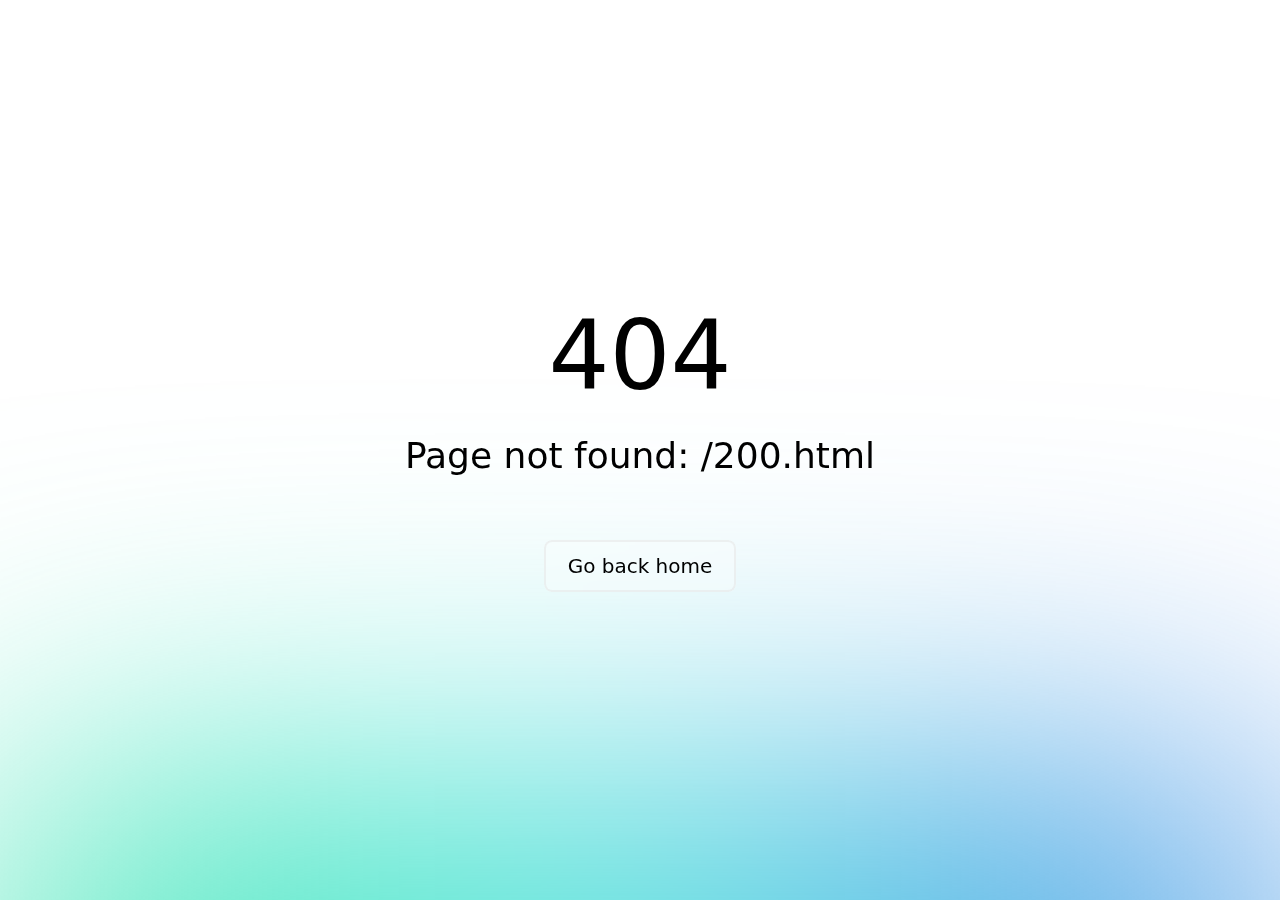
<file: 200.html>
<!DOCTYPE html><html  data-capo=""><head><meta charset="utf-8">
<meta name="viewport" content="width=device-width, initial-scale=1">
<style>*,::backdrop,:after,:before{--tw-border-spacing-x:0;--tw-border-spacing-y:0;--tw-translate-x:0;--tw-translate-y:0;--tw-rotate:0;--tw-skew-x:0;--tw-skew-y:0;--tw-scale-x:1;--tw-scale-y:1;--tw-pan-x: ;--tw-pan-y: ;--tw-pinch-zoom: ;--tw-scroll-snap-strictness:proximity;--tw-gradient-from-position: ;--tw-gradient-via-position: ;--tw-gradient-to-position: ;--tw-ordinal: ;--tw-slashed-zero: ;--tw-numeric-figure: ;--tw-numeric-spacing: ;--tw-numeric-fraction: ;--tw-ring-inset: ;--tw-ring-offset-width:0px;--tw-ring-offset-color:#fff;--tw-ring-color:#3b82f680;--tw-ring-offset-shadow:0 0 #0000;--tw-ring-shadow:0 0 #0000;--tw-shadow:0 0 #0000;--tw-shadow-colored:0 0 #0000;--tw-blur: ;--tw-brightness: ;--tw-contrast: ;--tw-grayscale: ;--tw-hue-rotate: ;--tw-invert: ;--tw-saturate: ;--tw-sepia: ;--tw-drop-shadow: ;--tw-backdrop-blur: ;--tw-backdrop-brightness: ;--tw-backdrop-contrast: ;--tw-backdrop-grayscale: ;--tw-backdrop-hue-rotate: ;--tw-backdrop-invert: ;--tw-backdrop-opacity: ;--tw-backdrop-saturate: ;--tw-backdrop-sepia: ;--tw-contain-size: ;--tw-contain-layout: ;--tw-contain-paint: ;--tw-contain-style: }/*! tailwindcss v3.4.13 | MIT License | https://tailwindcss.com*/*,:after,:before{border:0 solid #e5e7eb;box-sizing:border-box}:after,:before{--tw-content:""}:host,html{line-height:1.5;-webkit-text-size-adjust:100%;font-family:ui-sans-serif,system-ui,sans-serif,Apple Color Emoji,Segoe UI Emoji,Segoe UI Symbol,Noto Color Emoji;font-feature-settings:normal;font-variation-settings:normal;tab-size:4;-webkit-tap-highlight-color:transparent}body{line-height:inherit;margin:0}hr{border-top-width:1px;color:inherit;height:0}abbr:where([title]){-webkit-text-decoration:underline dotted;text-decoration:underline dotted}h1,h2,h3,h4,h5,h6{font-size:inherit;font-weight:inherit}a{color:inherit;text-decoration:inherit}b,strong{font-weight:bolder}code,kbd,pre,samp{font-family:ui-monospace,SFMono-Regular,Menlo,Monaco,Consolas,Liberation Mono,Courier New,monospace;font-feature-settings:normal;font-size:1em;font-variation-settings:normal}small{font-size:80%}sub,sup{font-size:75%;line-height:0;position:relative;vertical-align:initial}sub{bottom:-.25em}sup{top:-.5em}table{border-collapse:collapse;border-color:inherit;text-indent:0}button,input,optgroup,select,textarea{color:inherit;font-family:inherit;font-feature-settings:inherit;font-size:100%;font-variation-settings:inherit;font-weight:inherit;letter-spacing:inherit;line-height:inherit;margin:0;padding:0}button,select{text-transform:none}button,input:where([type=button]),input:where([type=reset]),input:where([type=submit]){-webkit-appearance:button;background-color:initial;background-image:none}:-moz-focusring{outline:auto}:-moz-ui-invalid{box-shadow:none}progress{vertical-align:initial}::-webkit-inner-spin-button,::-webkit-outer-spin-button{height:auto}[type=search]{-webkit-appearance:textfield;outline-offset:-2px}::-webkit-search-decoration{-webkit-appearance:none}::-webkit-file-upload-button{-webkit-appearance:button;font:inherit}summary{display:list-item}blockquote,dd,dl,figure,h1,h2,h3,h4,h5,h6,hr,p,pre{margin:0}fieldset{margin:0}fieldset,legend{padding:0}menu,ol,ul{list-style:none;margin:0;padding:0}dialog{padding:0}textarea{resize:vertical}input::placeholder,textarea::placeholder{color:#9ca3af;opacity:1}[role=button],button{cursor:pointer}:disabled{cursor:default}audio,canvas,embed,iframe,img,object,svg,video{display:block;vertical-align:middle}img,video{height:auto;max-width:100%}[hidden]{display:none}.container{width:100%}@media (min-width:640px){.container{max-width:640px}}@media (min-width:768px){.container{max-width:768px}}@media (min-width:1024px){.container{max-width:1024px}}@media (min-width:1280px){.container{max-width:1280px}}@media (min-width:1536px){.container{max-width:1536px}}.fixed{position:fixed}.absolute{position:absolute}.relative{position:relative}.inset-0{inset:0}.right-4{right:1rem}.top-4{top:1rem}.z-50{z-index:50}.col-span-1{grid-column:span 1/span 1}.col-span-2{grid-column:span 2/span 2}.col-span-4{grid-column:span 4/span 4}.col-span-8{grid-column:span 8/span 8}.row-span-1{grid-row:span 1/span 1}.row-span-2{grid-row:span 2/span 2}.row-span-4{grid-row:span 4/span 4}.mx-4{margin-left:1rem;margin-right:1rem}.mx-auto{margin-left:auto;margin-right:auto}.mb-2{margin-bottom:.5rem}.mb-4{margin-bottom:1rem}.mb-6{margin-bottom:1.5rem}.mb-8{margin-bottom:2rem}.ml-11{margin-left:2.75rem}.ml-3{margin-left:.75rem}.mt-1{margin-top:.25rem}.mt-12{margin-top:3rem}.mt-16{margin-top:4rem}.mt-2{margin-top:.5rem}.mt-4{margin-top:1rem}.mt-6{margin-top:1.5rem}.mt-8{margin-top:2rem}.block{display:block}.flex{display:flex}.grid{display:grid}.hidden{display:none}.h-12{height:3rem}.h-40{height:10rem}.h-48{height:12rem}.h-64{height:16rem}.h-8{height:2rem}.h-\[500px\]{height:500px}.h-auto{height:auto}.w-12{width:3rem}.w-8{width:2rem}.w-\[150px\]{width:150px}.w-full{width:100%}.max-w-lg{max-width:32rem}.max-w-xl{max-width:36rem}.flex-grow{flex-grow:1}.transform{transform:translate(var(--tw-translate-x),var(--tw-translate-y)) rotate(var(--tw-rotate)) skewX(var(--tw-skew-x)) skewY(var(--tw-skew-y)) scaleX(var(--tw-scale-x)) scaleY(var(--tw-scale-y))}.cursor-pointer{cursor:pointer}.resize{resize:both}.grid-cols-1{grid-template-columns:repeat(1,minmax(0,1fr))}.grid-cols-2{grid-template-columns:repeat(2,minmax(0,1fr))}.grid-cols-8{grid-template-columns:repeat(8,minmax(0,1fr))}.flex-col{flex-direction:column}.flex-col-reverse{flex-direction:column-reverse}.items-start{align-items:flex-start}.items-center{align-items:center}.justify-center{justify-content:center}.justify-between{justify-content:space-between}.gap-1{gap:.25rem}.gap-10{gap:2.5rem}.gap-6{gap:1.5rem}.space-x-2>:not([hidden])~:not([hidden]){--tw-space-x-reverse:0;margin-left:calc(.5rem*(1 - var(--tw-space-x-reverse)));margin-right:calc(.5rem*var(--tw-space-x-reverse))}.space-x-4>:not([hidden])~:not([hidden]){--tw-space-x-reverse:0;margin-left:calc(1rem*(1 - var(--tw-space-x-reverse)));margin-right:calc(1rem*var(--tw-space-x-reverse))}.space-x-8>:not([hidden])~:not([hidden]){--tw-space-x-reverse:0;margin-left:calc(2rem*(1 - var(--tw-space-x-reverse)));margin-right:calc(2rem*var(--tw-space-x-reverse))}.space-y-2>:not([hidden])~:not([hidden]){--tw-space-y-reverse:0;margin-bottom:calc(.5rem*var(--tw-space-y-reverse));margin-top:calc(.5rem*(1 - var(--tw-space-y-reverse)))}.space-y-4>:not([hidden])~:not([hidden]){--tw-space-y-reverse:0;margin-bottom:calc(1rem*var(--tw-space-y-reverse));margin-top:calc(1rem*(1 - var(--tw-space-y-reverse)))}.space-y-8>:not([hidden])~:not([hidden]){--tw-space-y-reverse:0;margin-bottom:calc(2rem*var(--tw-space-y-reverse));margin-top:calc(2rem*(1 - var(--tw-space-y-reverse)))}.rounded-full{border-radius:9999px}.rounded-lg{border-radius:.5rem}.rounded-md{border-radius:.375rem}.rounded-t-lg{border-top-left-radius:.5rem;border-top-right-radius:.5rem}.border{border-width:1px}.border-b-4{border-bottom-width:4px}.border-gray-300{--tw-border-opacity:1;border-color:rgb(209 213 219/var(--tw-border-opacity))}.border-gray-400{--tw-border-opacity:1;border-color:rgb(156 163 175/var(--tw-border-opacity))}.border-white{--tw-border-opacity:1;border-color:rgb(255 255 255/var(--tw-border-opacity))}.bg-\[\#a8cc55\]{--tw-bg-opacity:1;background-color:rgb(168 204 85/var(--tw-bg-opacity))}.bg-\[\#efefef\]{--tw-bg-opacity:1;background-color:rgb(239 239 239/var(--tw-bg-opacity))}.bg-\[\#f3f3f3\]{--tw-bg-opacity:1;background-color:rgb(243 243 243/var(--tw-bg-opacity))}.bg-black{--tw-bg-opacity:1;background-color:rgb(0 0 0/var(--tw-bg-opacity))}.bg-custom-green{--tw-bg-opacity:1;background-color:rgb(168 204 85/var(--tw-bg-opacity))}.bg-gray-200{--tw-bg-opacity:1;background-color:rgb(229 231 235/var(--tw-bg-opacity))}.bg-gray-50{--tw-bg-opacity:1;background-color:rgb(249 250 251/var(--tw-bg-opacity))}.bg-red-500{--tw-bg-opacity:1;background-color:rgb(239 68 68/var(--tw-bg-opacity))}.bg-white{--tw-bg-opacity:1;background-color:rgb(255 255 255/var(--tw-bg-opacity))}.bg-opacity-50{--tw-bg-opacity:0.5}.bg-gradient-to-r{background-image:linear-gradient(to right,var(--tw-gradient-stops))}.from-green-100{--tw-gradient-from:#dcfce7 var(--tw-gradient-from-position);--tw-gradient-to:#dcfce700 var(--tw-gradient-to-position);--tw-gradient-stops:var(--tw-gradient-from),var(--tw-gradient-to)}.from-green-400{--tw-gradient-from:#4ade80 var(--tw-gradient-from-position);--tw-gradient-to:#4ade8000 var(--tw-gradient-to-position);--tw-gradient-stops:var(--tw-gradient-from),var(--tw-gradient-to)}.via-\[\#a8cc55\]{--tw-gradient-to:#a8cc5500 var(--tw-gradient-to-position);--tw-gradient-stops:var(--tw-gradient-from),#a8cc55 var(--tw-gradient-via-position),var(--tw-gradient-to)}.to-gray-100{--tw-gradient-to:#f3f4f6 var(--tw-gradient-to-position)}.to-green-600{--tw-gradient-to:#16a34a var(--tw-gradient-to-position)}.fill-current{fill:currentColor}.object-cover{object-fit:cover}.p-10{padding:2.5rem}.p-3{padding:.75rem}.p-4{padding:1rem}.p-6{padding:1.5rem}.p-8{padding:2rem}.px-4{padding-left:1rem;padding-right:1rem}.px-6{padding-left:1.5rem;padding-right:1.5rem}.py-12{padding-bottom:3rem;padding-top:3rem}.py-16{padding-bottom:4rem;padding-top:4rem}.py-2{padding-bottom:.5rem;padding-top:.5rem}.py-3{padding-bottom:.75rem;padding-top:.75rem}.py-6{padding-bottom:1.5rem;padding-top:1.5rem}.pb-2{padding-bottom:.5rem}.text-left{text-align:left}.text-center{text-align:center}.text-right{text-align:right}.text-2xl{font-size:1.5rem;line-height:2rem}.text-3xl{font-size:1.875rem;line-height:2.25rem}.text-4xl{font-size:2.25rem;line-height:2.5rem}.text-5xl{font-size:3rem;line-height:1}.text-lg{font-size:1.125rem;line-height:1.75rem}.text-sm{font-size:.875rem;line-height:1.25rem}.text-xl{font-size:1.25rem;line-height:1.75rem}.font-bold{font-weight:700}.font-medium{font-weight:500}.font-normal{font-weight:400}.font-semibold{font-weight:600}.leading-tight{line-height:1.25}.text-black{--tw-text-opacity:1;color:rgb(0 0 0/var(--tw-text-opacity))}.text-custom-green{--tw-text-opacity:1;color:rgb(168 204 85/var(--tw-text-opacity))}.text-gray-500{--tw-text-opacity:1;color:rgb(107 114 128/var(--tw-text-opacity))}.text-gray-700{--tw-text-opacity:1;color:rgb(55 65 81/var(--tw-text-opacity))}.text-gray-800{--tw-text-opacity:1;color:rgb(31 41 55/var(--tw-text-opacity))}.text-green-500{--tw-text-opacity:1;color:rgb(34 197 94/var(--tw-text-opacity))}.text-red-500{--tw-text-opacity:1;color:rgb(239 68 68/var(--tw-text-opacity))}.text-white{--tw-text-opacity:1;color:rgb(255 255 255/var(--tw-text-opacity))}.shadow-2xl{--tw-shadow:0 25px 50px -12px #00000040;--tw-shadow-colored:0 25px 50px -12px var(--tw-shadow-color)}.shadow-2xl,.shadow-lg{box-shadow:var(--tw-ring-offset-shadow,0 0 #0000),var(--tw-ring-shadow,0 0 #0000),var(--tw-shadow)}.shadow-lg{--tw-shadow:0 10px 15px -3px #0000001a,0 4px 6px -4px #0000001a;--tw-shadow-colored:0 10px 15px -3px var(--tw-shadow-color),0 4px 6px -4px var(--tw-shadow-color)}.shadow-md{--tw-shadow:0 4px 6px -1px #0000001a,0 2px 4px -2px #0000001a;--tw-shadow-colored:0 4px 6px -1px var(--tw-shadow-color),0 2px 4px -2px var(--tw-shadow-color)}.shadow-md,.shadow-xl{box-shadow:var(--tw-ring-offset-shadow,0 0 #0000),var(--tw-ring-shadow,0 0 #0000),var(--tw-shadow)}.shadow-xl{--tw-shadow:0 20px 25px -5px #0000001a,0 8px 10px -6px #0000001a;--tw-shadow-colored:0 20px 25px -5px var(--tw-shadow-color),0 8px 10px -6px var(--tw-shadow-color)}.transition{transition-duration:.15s;transition-property:color,background-color,border-color,text-decoration-color,fill,stroke,opacity,box-shadow,transform,filter,-webkit-backdrop-filter;transition-property:color,background-color,border-color,text-decoration-color,fill,stroke,opacity,box-shadow,transform,filter,backdrop-filter;transition-property:color,background-color,border-color,text-decoration-color,fill,stroke,opacity,box-shadow,transform,filter,backdrop-filter,-webkit-backdrop-filter;transition-timing-function:cubic-bezier(.4,0,.2,1)}.transition-shadow{transition-duration:.15s;transition-property:box-shadow;transition-timing-function:cubic-bezier(.4,0,.2,1)}.duration-300{transition-duration:.3s}.ease-in-out{transition-timing-function:cubic-bezier(.4,0,.2,1)}.hover\:bg-\[\#98b84d\]:hover{--tw-bg-opacity:1;background-color:rgb(152 184 77/var(--tw-bg-opacity))}.hover\:bg-green-500:hover{--tw-bg-opacity:1;background-color:rgb(34 197 94/var(--tw-bg-opacity))}.hover\:bg-green-600:hover{--tw-bg-opacity:1;background-color:rgb(22 163 74/var(--tw-bg-opacity))}.hover\:bg-red-600:hover{--tw-bg-opacity:1;background-color:rgb(220 38 38/var(--tw-bg-opacity))}.hover\:text-custom-green:hover{--tw-text-opacity:1;color:rgb(168 204 85/var(--tw-text-opacity))}.hover\:text-gray-700:hover{--tw-text-opacity:1;color:rgb(55 65 81/var(--tw-text-opacity))}.hover\:shadow-2xl:hover{--tw-shadow:0 25px 50px -12px #00000040;--tw-shadow-colored:0 25px 50px -12px var(--tw-shadow-color)}.hover\:shadow-2xl:hover,.hover\:shadow-lg:hover{box-shadow:var(--tw-ring-offset-shadow,0 0 #0000),var(--tw-ring-shadow,0 0 #0000),var(--tw-shadow)}.hover\:shadow-lg:hover{--tw-shadow:0 10px 15px -3px #0000001a,0 4px 6px -4px #0000001a;--tw-shadow-colored:0 10px 15px -3px var(--tw-shadow-color),0 4px 6px -4px var(--tw-shadow-color)}.focus\:outline-none:focus{outline:2px solid #0000;outline-offset:2px}.focus\:ring-2:focus{--tw-ring-offset-shadow:var(--tw-ring-inset) 0 0 0 var(--tw-ring-offset-width) var(--tw-ring-offset-color);--tw-ring-shadow:var(--tw-ring-inset) 0 0 0 calc(2px + var(--tw-ring-offset-width)) var(--tw-ring-color);box-shadow:var(--tw-ring-offset-shadow),var(--tw-ring-shadow),var(--tw-shadow,0 0 #0000)}.focus\:ring-\[\#a8cc55\]:focus,.focus\:ring-custom-green:focus{--tw-ring-opacity:1;--tw-ring-color:rgb(168 204 85/var(--tw-ring-opacity))}@media (min-width:640px){.sm\:grid-cols-2{grid-template-columns:repeat(2,minmax(0,1fr))}.sm\:grid-cols-4{grid-template-columns:repeat(4,minmax(0,1fr))}}@media (min-width:768px){.md\:block{display:block}.md\:flex{display:flex}.md\:hidden{display:none}.md\:grid-cols-2{grid-template-columns:repeat(2,minmax(0,1fr))}.md\:grid-cols-3{grid-template-columns:repeat(3,minmax(0,1fr))}.md\:flex-row{flex-direction:row}.md\:justify-end{justify-content:flex-end}.md\:space-y-0>:not([hidden])~:not([hidden]){--tw-space-y-reverse:0;margin-bottom:calc(0px*var(--tw-space-y-reverse));margin-top:calc(0px*(1 - var(--tw-space-y-reverse)))}.md\:text-left{text-align:left}}@media (min-width:1024px){.lg\:mx-0{margin-left:0;margin-right:0}.lg\:mb-0{margin-bottom:0}.lg\:w-1\/2{width:50%}.lg\:max-w-md{max-width:28rem}.lg\:grid-cols-3{grid-template-columns:repeat(3,minmax(0,1fr))}.lg\:flex-row{flex-direction:row}.lg\:justify-start{justify-content:flex-start}.lg\:gap-16{gap:4rem}.lg\:px-0{padding-left:0;padding-right:0}.lg\:px-8{padding-left:2rem;padding-right:2rem}.lg\:text-left{text-align:left}.lg\:text-4xl{font-size:2.25rem;line-height:2.5rem}}</style>
<link rel="modulepreload" as="script" crossorigin href="/_nuxt/Ckvx0-aD.js">
<link rel="prefetch" as="script" crossorigin href="/_nuxt/Bb1q5vLr.js">
<link rel="prefetch" as="script" crossorigin href="/_nuxt/BljQrDYq.js">
<link rel="prefetch" as="script" crossorigin href="/_nuxt/DOaGaxdE.js">
<script type="module" src="/_nuxt/Ckvx0-aD.js" crossorigin></script></head><body><div id="__nuxt"></div><div id="teleports"></div><script type="application/json" data-nuxt-data="nuxt-app" data-ssr="false" id="__NUXT_DATA__">[{"prerenderedAt":1,"serverRendered":2},1728197286256,false]</script>
<script>window.__NUXT__={};window.__NUXT__.config={public:{},app:{baseURL:"/",buildId:"87a9b7df-76d6-4876-96cc-e567812833b7",buildAssetsDir:"/_nuxt/",cdnURL:""}}</script></body></html>
</file>
<file: _nuxt/index.Bsq9RVva.css>
.bg-custom-green[data-v-7b080804]{background-color:#98c850}.shadow-xl[data-v-7b080804]{box-shadow:0 10px 20px #00000026}.hover\:shadow-2xl[data-v-7b080804]:hover{box-shadow:0 20px 30px #0003}.faq-section[data-v-a52ee1ae]{background:#f3f4f6}.text-primary[data-v-a52ee1ae]{color:#333}.accordion[data-v-a52ee1ae]{background:#e5e7eb;border-radius:4px;box-shadow:0 0 15px #0000001a;overflow:hidden;transition:transform .6s ease-in-out,box-shadow .6s ease-in-out}.accordion.active[data-v-a52ee1ae]{box-shadow:0 0 15px #0000004d;transform:scale(1.05)}.faq-header[data-v-a52ee1ae]{background:#f3f4f6;color:#333;cursor:pointer;font-size:46px;padding:20px;transition:background .3s ease,color .3s ease}.faq-header[data-v-a52ee1ae]:hover{background-color:#98c850}.faq-body[data-v-a52ee1ae]{max-height:0;opacity:0;overflow:hidden;transition:max-height .6s ease,opacity .6s ease}.accordion.active .faq-body[data-v-a52ee1ae]{max-height:500px;opacity:1}.faq-body p[data-v-a52ee1ae]{animation:fadeIn-a52ee1ae .8s ease-in-out;color:#4b5563;font-size:18px;padding:20px}@keyframes fadeIn-a52ee1ae{0%{opacity:0;transform:translateY(-10px)}to{opacity:1;transform:translateY(0)}}.faq-icon[data-v-a52ee1ae]{height:40px;transition:transform .4s ease-in-out;width:40px}.accordion.active .faq-icon[data-v-a52ee1ae]{transform:rotate(45deg)}.map-container[data-v-8a2e7727]{height:500px;width:100%}.text-custom-green[data-v-39ecf671]{color:#98c850}.carousel-wrapper[data-v-28570732]{align-items:center;display:flex;height:650px;justify-content:center;margin:0 auto;max-width:1200px;overflow:hidden;perspective:1200px}.carousel[data-v-28570732],.carousel-wrapper[data-v-28570732]{position:relative;width:100%}.carousel[data-v-28570732]{height:100%}.carousel[data-v-28570732],.carousel-slide[data-v-28570732]{transform-style:preserve-3d}.carousel-slide[data-v-28570732]{bottom:19.5%;left:41%;position:absolute;transform:translate(-50%,-50%)}.carousel-image[data-v-28570732]{border-radius:10px;box-shadow:0 5px 15px #0003;height:100%;-o-object-fit:cover;object-fit:cover;transition:transform .5s ease;width:100%}.carousel-slide:hover .carousel-image[data-v-28570732]{transform:scale(1.05)}.nav-btn[data-v-28570732]{background:none;border:none;cursor:pointer;padding:10px;position:absolute;top:50%;transform:translateY(-50%);z-index:10}.nav-icon[data-v-28570732]{height:40px;width:40px}.prev-btn[data-v-28570732]{left:20px}.next-btn[data-v-28570732]{right:20px}@media (max-width:934px){.nav-btn[data-v-28570732]{bottom:10px;top:auto}.prev-btn[data-v-28570732]{left:calc(50% - 60px);transform:none}.next-btn[data-v-28570732]{right:calc(50% - 60px);transform:none}}@media (max-width:504px){.carousel-wrapper[data-v-28570732]{height:500px}.carousel-slide[data-v-28570732]{bottom:20%;left:36%}.prev-btn[data-v-28570732]{left:calc(50% - 80px)}.next-btn[data-v-28570732]{right:calc(50% - 80px)}}@media (max-width:390px){.carousel-wrapper[data-v-28570732]{height:400px}.carousel-slide[data-v-28570732]{bottom:25%;left:30%}.nav-icon[data-v-28570732]{height:30px;width:30px}.prev-btn[data-v-28570732]{left:calc(50% - 60px)}.next-btn[data-v-28570732]{right:calc(50% - 60px)}}section[data-v-f2b6455e]{background:linear-gradient(180deg,#eff0f2,#fff)}.bg-custom-green[data-v-f2b6455e]{background-color:#98c850}.shadow-md[data-v-f2b6455e]{box-shadow:0 4px 6px #0000001a}.shadow-lg[data-v-f2b6455e]{box-shadow:0 10px 15px #0000001a}.grid div[data-v-f2b6455e]{align-items:center;display:flex;height:100%;justify-content:center}
</file>
